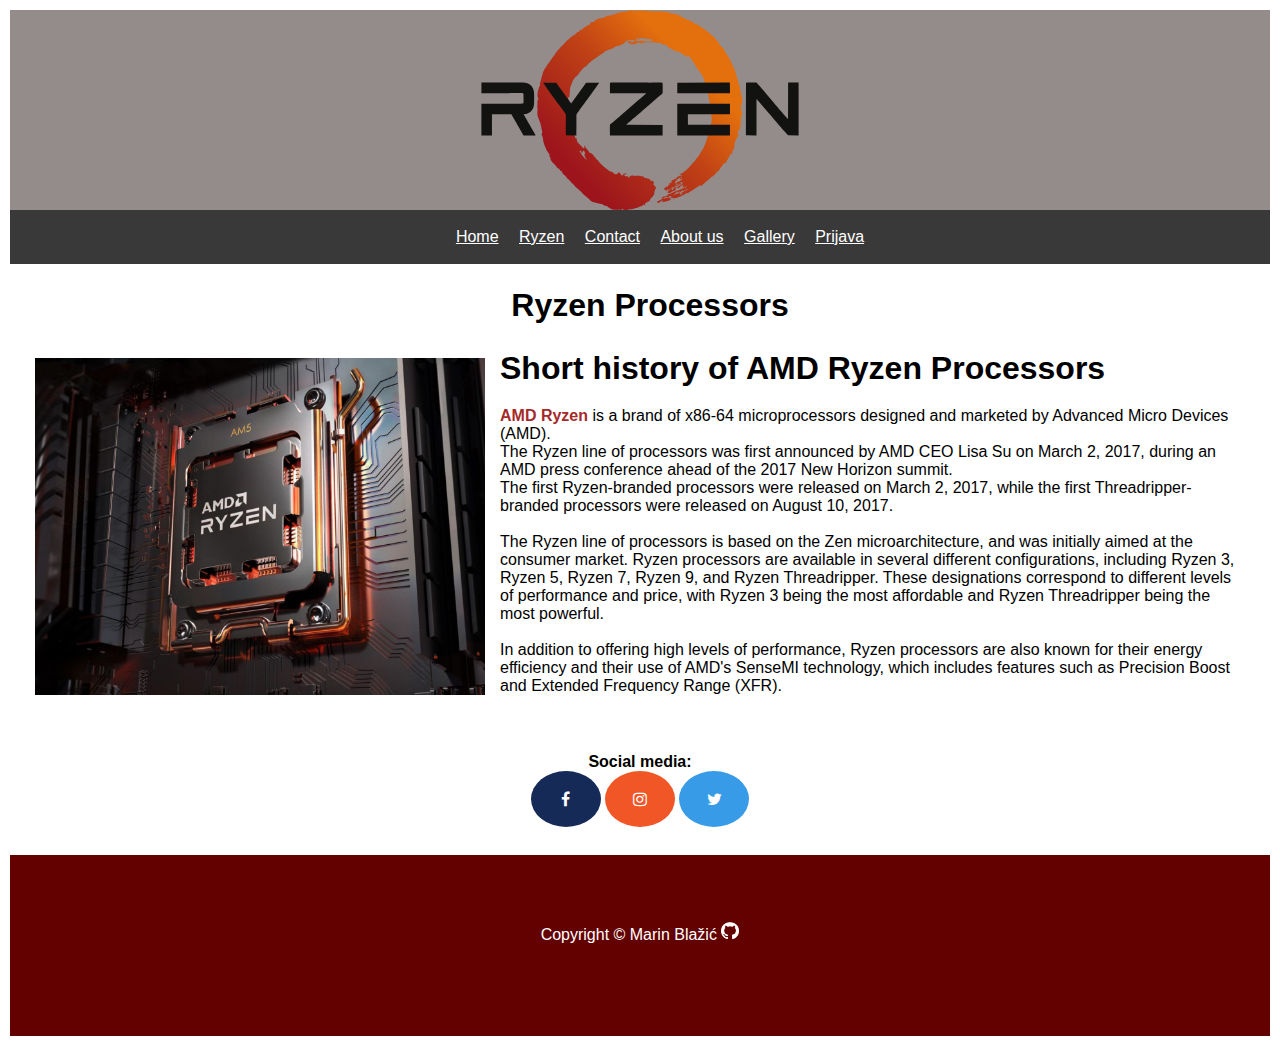
<file: index.html>
<!DOCTYPE html>
<html>
	<head>
		<meta charset="UTF-8">
		<meta name="author" content="Marin Blažić">
		<meta name="Description" content="AMD Ryzen Processors">
		<meta name="viewport" content="width=device-width, initial-scale=1.0">
		<link rel="shortcut icon" type="image/x-icon" href="favicon.ico">
		<link rel="stylesheet" href="style.css">
		<link rel="stylesheet" href="https://cdnjs.cloudflare.com/ajax/libs/font-awesome/4.7.0/css/font-awesome.min.css">
		<title>Homepage</title>
	</head>
	
	
	<body>
		<header>
			<img src="slike/ryzen.svg" alt="banner" class="banner">
			<nav>
				<ul>
					<li><a href="index.html">Home</a></li>
					<li><a href="ryzen.html">Ryzen</a></li>
					<li><a href="contact.html">Contact</a></li>
					<li><a href="about.html">About us</a></li>
					<li><a href="gallery.html">Gallery</a></li>
					<li><a href="Prijava.html">Prijava</a></li>
				</ul>
			</nav>
		</header>
		<div class="news"><h1><b>Ryzen Processors</b></h1></div>
		<div id="container">
				<img src="slike/procesor.jpg" alt="figure" style="width: 450px">
				<h1>Short history of AMD Ryzen Processors</h1>
				<p>
                    <br>
                    <b style="color: brown;">AMD Ryzen</b> is a brand of x86-64 microprocessors designed and marketed by Advanced Micro Devices (AMD).<br> The Ryzen line of processors was first announced by AMD CEO Lisa Su on March 2, 2017, during an AMD press conference ahead of the 2017 New Horizon summit. 
                    <br>The first Ryzen-branded processors were released on March 2, 2017, while the first Threadripper-branded processors were released on August 10, 2017.<br>

                    <br>The Ryzen line of processors is based on the Zen microarchitecture, and was initially aimed at the consumer market. Ryzen processors are available in several different configurations, including Ryzen 3, Ryzen 5, Ryzen 7, Ryzen 9, and Ryzen Threadripper. These designations correspond to different levels of performance and price, with Ryzen 3 being the most affordable and Ryzen Threadripper being the most powerful.<br>
                    
                    <br>In addition to offering high levels of performance, Ryzen processors are also known for their energy efficiency and their use of AMD's SenseMI technology, which includes features such as Precision Boost and Extended Frequency Range (XFR).<br></p>
		</div>			
		<br>
		<br>
		<div id="container">
			<center>
				<p><b>Social media:</b></p>
				<a href="https://www.facebook.com/AMD/" target="_blank" class="fa fa-facebook"></a> 
				<a href="https://www.instagram.com/amd/" target="_blank" class="fa fa-instagram"></a> 
				<a href="https://twitter.com/AMD" target="_blank" class="fa fa-twitter"></a> 
				<br><br>
			</center>
		</div>

		<footer><p>Copyright &copy; Marin Blažić <a href="https://github.com/Bembek5" target="_blank"><img src="github.png" width="18px" title="Github" alt="Github"></a></p></footer>
	</body>
</html>
</file>
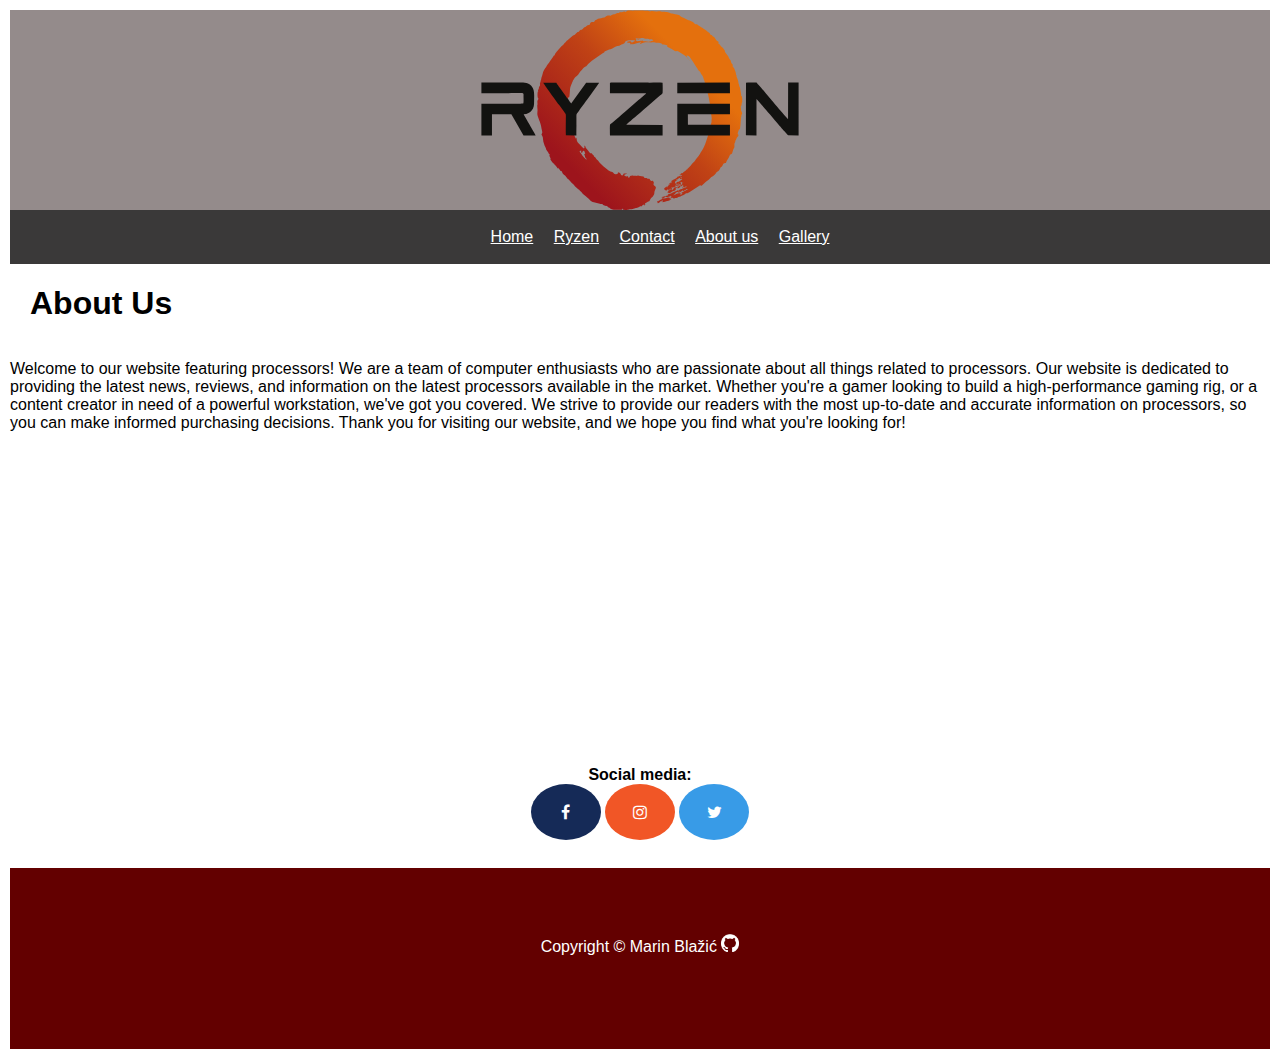
<file: about.html>
<!DOCTYPE html>
<html>
	<head>
		<meta charset="UTF-8">
		<meta name="author" content="Marin Blažić">
		<meta name="Description" content="AMD Ryzen Processors">
		<meta name="viewport" content="width=device-width, initial-scale=1.0">
		<link rel="shortcut icon" type="image/x-icon" href="favicon.ico">
		<link rel="stylesheet" href="style.css">
		<link rel="stylesheet" href="https://cdnjs.cloudflare.com/ajax/libs/font-awesome/4.7.0/css/font-awesome.min.css">
		<title>About Us</title>
	</head>
	
	<body>
		<header>
			<img src="slike/ryzen.svg" alt="banner" class="banner">
			<nav>
				<ul>
					<li><a href="index.html">Home</a></li>
					<li><a href="ryzen.html">Ryzen</a></li>
					<li><a href="contact.html">Contact</a></li>
					<li><a href="about.html">About us</a></li>
					<li><a href="gallery.html">Gallery</a></li>
				</ul>
			</nav>
		</header>
		<div>
			<h1>About Us</h1>
		</div>
		<div class="section">
			<p>Welcome to our website featuring processors! We are a team of computer enthusiasts who are passionate about all things related to processors. Our website is dedicated to providing the latest news, reviews, and information on the latest processors available in the market. Whether you're a gamer looking to build a high-performance gaming rig, or a content creator in need of a powerful workstation, we've got you covered. We strive to provide our readers with the most up-to-date and accurate information on processors, so you can make informed purchasing decisions. Thank you for visiting our website, and we hope you find what you're looking for!
			</p>
		</div>
		<div class="section" id="container3">
			<p><iframe width="350" height="250" src="https://www.youtube.com/embed/tGQ-7as0AlA" title="YouTube video player" frameborder="0" allow="accelerometer; autoplay; clipboard-write; encrypted-media; gyroscope; picture-in-picture; web-share" allowfullscreen></iframe>
		</div>
		<div id="container">
			<center>
				<p><b>Social media:</b></p>
				<a href="https://www.facebook.com/AMD/" target="_blank" class="fa fa-facebook"></a> 
				<a href="https://www.instagram.com/amd/" target="_blank" class="fa fa-instagram"></a> 
				<a href="https://twitter.com/AMD" target="_blank" class="fa fa-twitter"></a> 
				<br><br>
			</center>
		</div>
		<footer><p>Copyright &copy; Marin Blažić <a href="https://github.com/Bembek5" target="_blank"><img src="github.png" width="18px" title="Github" alt="Github"></a></p></footer>
	</body>
</html>
</file>
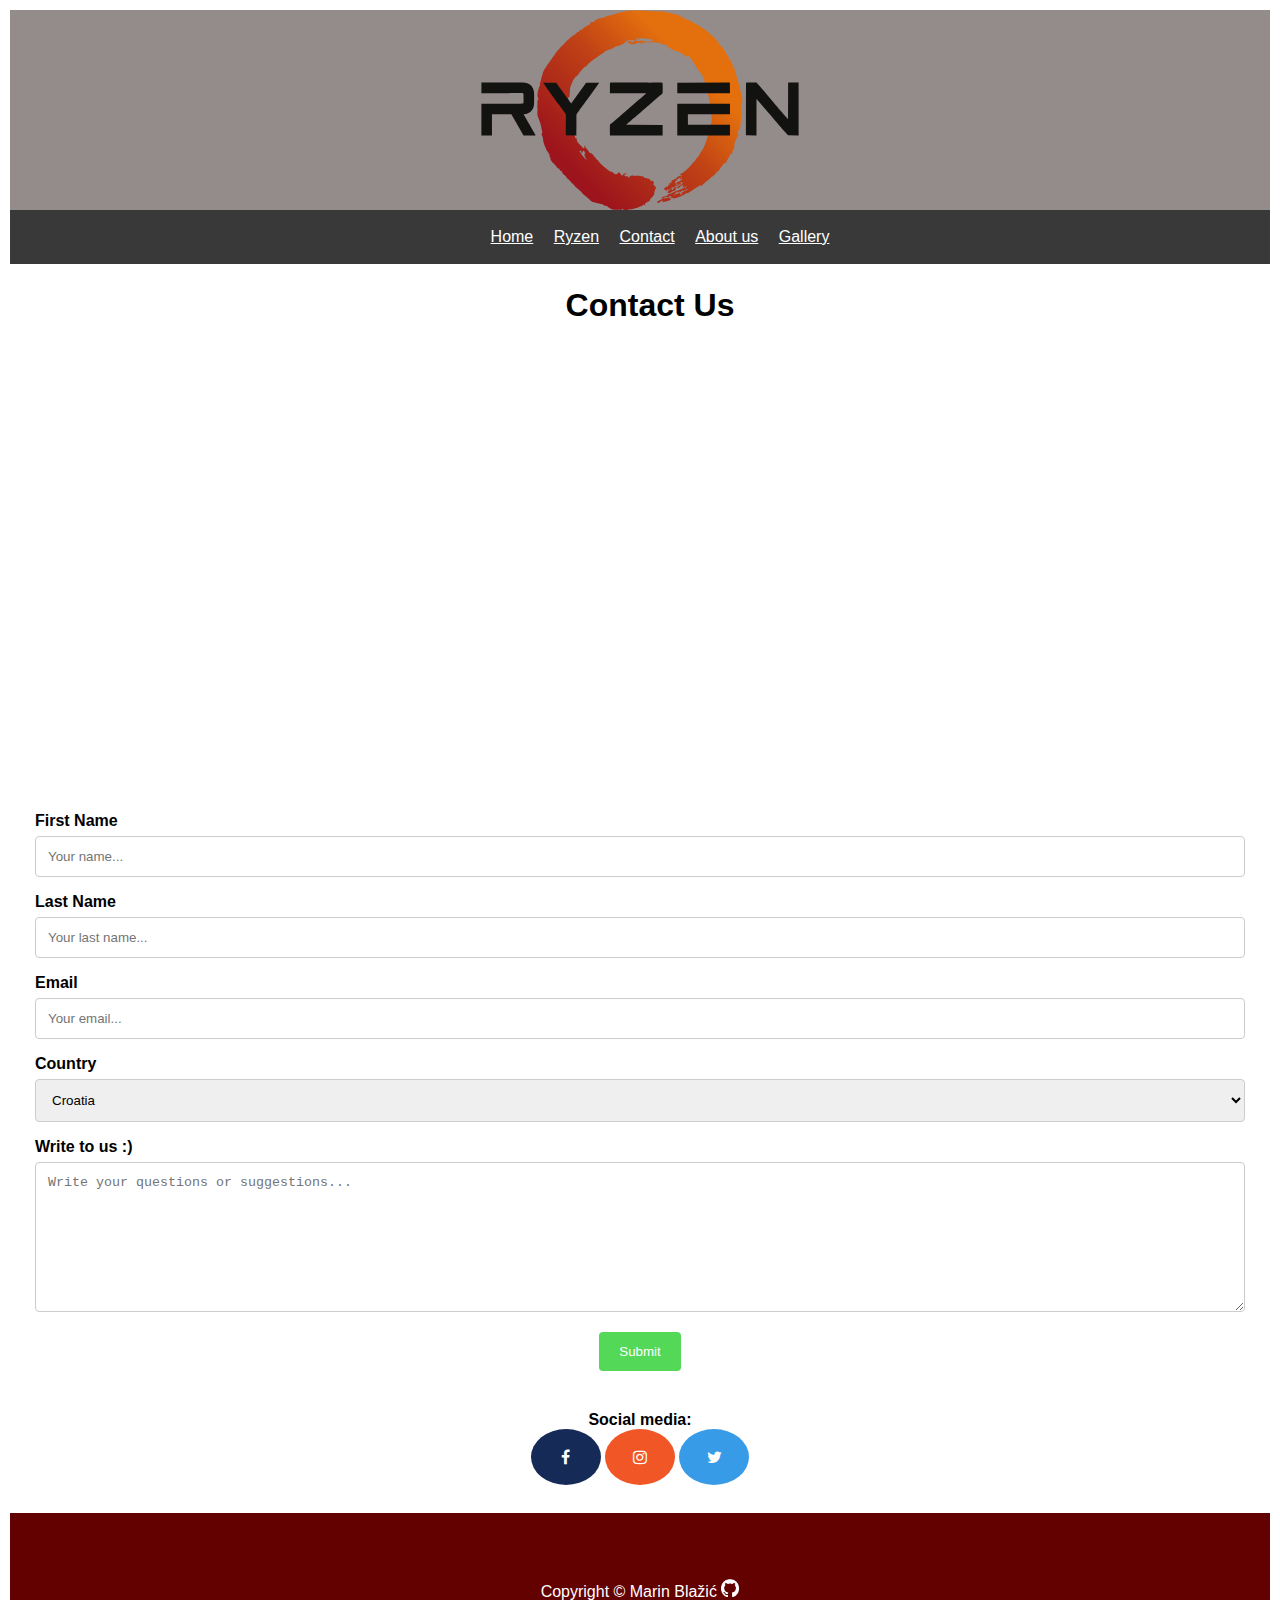
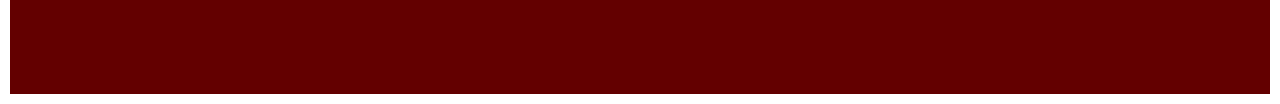
<file: contact.html>
<!DOCTYPE html>
<html>
	<head>
		<meta charset="UTF-8">
		<meta name="author" content="Marin Blažić">
		<meta name="Description" content="AMD Ryzen Processors">
		<meta name="viewport" content="width=device-width, initial-scale=1.0">
		<link rel="shortcut icon" type="image/x-icon" href="favicon.ico">
		<link rel="stylesheet" href="style.css">
		<link rel="stylesheet" href="https://cdnjs.cloudflare.com/ajax/libs/font-awesome/4.7.0/css/font-awesome.min.css">
		<title>Contact Us</title>
	</head>
	
	
	<body>
		<header>
			<img src="slike/ryzen.svg" alt="banner" class="banner">
			<nav>
				<ul>
					<li><a href="index.html">Home</a></li>
					<li><a href="ryzen.html">Ryzen</a></li>
					<li><a href="contact.html">Contact</a></li>
					<li><a href="about.html">About us</a></li>
					<li><a href="gallery.html">Gallery</a></li>
				</ul>
			</nav>
		</header>
	
	
		<div class="news"><h1>Contact Us</h1></div>
		<div id="container">
			<center>
				<iframe src="https://www.google.com/maps/embed?pb=!1m18!1m12!1m3!1d173.8362922013835!2d15.91953913549001!3d45.80363401679691!2m3!1f0!2f0!3f0!3m2!1i1024!2i768!4f13.1!3m3!1m2!1s0x4765d13609e108a7%3A0xe88581eb3a4ae757!2sINSTAR%20INFORMATICS!5e0!3m2!1sen!2shr!4v1673015230386!5m2!1sen!2shr" width="400" height="450" style="border:0;" allowfullscreen="" loading="lazy" referrerpolicy="no-referrer-when-downgrade"></iframe>
			</center>
			<form action="/action_page.php">
			<label for="fname"><b>First Name</b></label>
			<input type="text" id="fname" name="firstname" placeholder="Your name...">
			<label for="lname"><b>Last Name</b></label>
			<input type="text" id="lname" name="lastname" placeholder="Your last name...">
			<label for="email"><b>Email</b></label>
			<input type="email" id="email" name="email" placeholder="Your email...">
			<label for="country"><b>Country</b></label>

			<select id="country" name="country">
				<option value="Croatia">Croatia</option>
				<option value="Italy">Italy</option>
				<option value="Montenegro">Montenegro</option>
				<option value="Slovenia">Slovenia</option>
				<option value="Bosnia and Hercegovina">Bosnia and Hercegovina</option>
				<option value="Other">Other</option>
			
			</select>
				<label for="subject"><b>Write to us :)</b></label>
				<textarea id="subject" name="subject" placeholder="Write your questions or suggestions..." style="height:150px"></textarea>
				<center>
					<input type="submit" value="Submit">
				</center>
			</form>
		</div>
		<br>
		<div id="container">
			<center>
				<p><b>Social media:</b></p>
				<a href="https://www.facebook.com/AMD/" target="_blank" class="fa fa-facebook"></a> 
				<a href="https://www.instagram.com/amd/" target="_blank" class="fa fa-instagram"></a> 
				<a href="https://twitter.com/AMD" target="_blank" class="fa fa-twitter"></a> 
				<br><br>
			</center>
		</div>

		<footer><p>Copyright &copy; Marin Blažić <a href="https://github.com/Bembek5" target="_blank"><img src="github.png" width="18px" title="Github" alt="Github"></a></p></footer>
	</body>
</html>
</file>
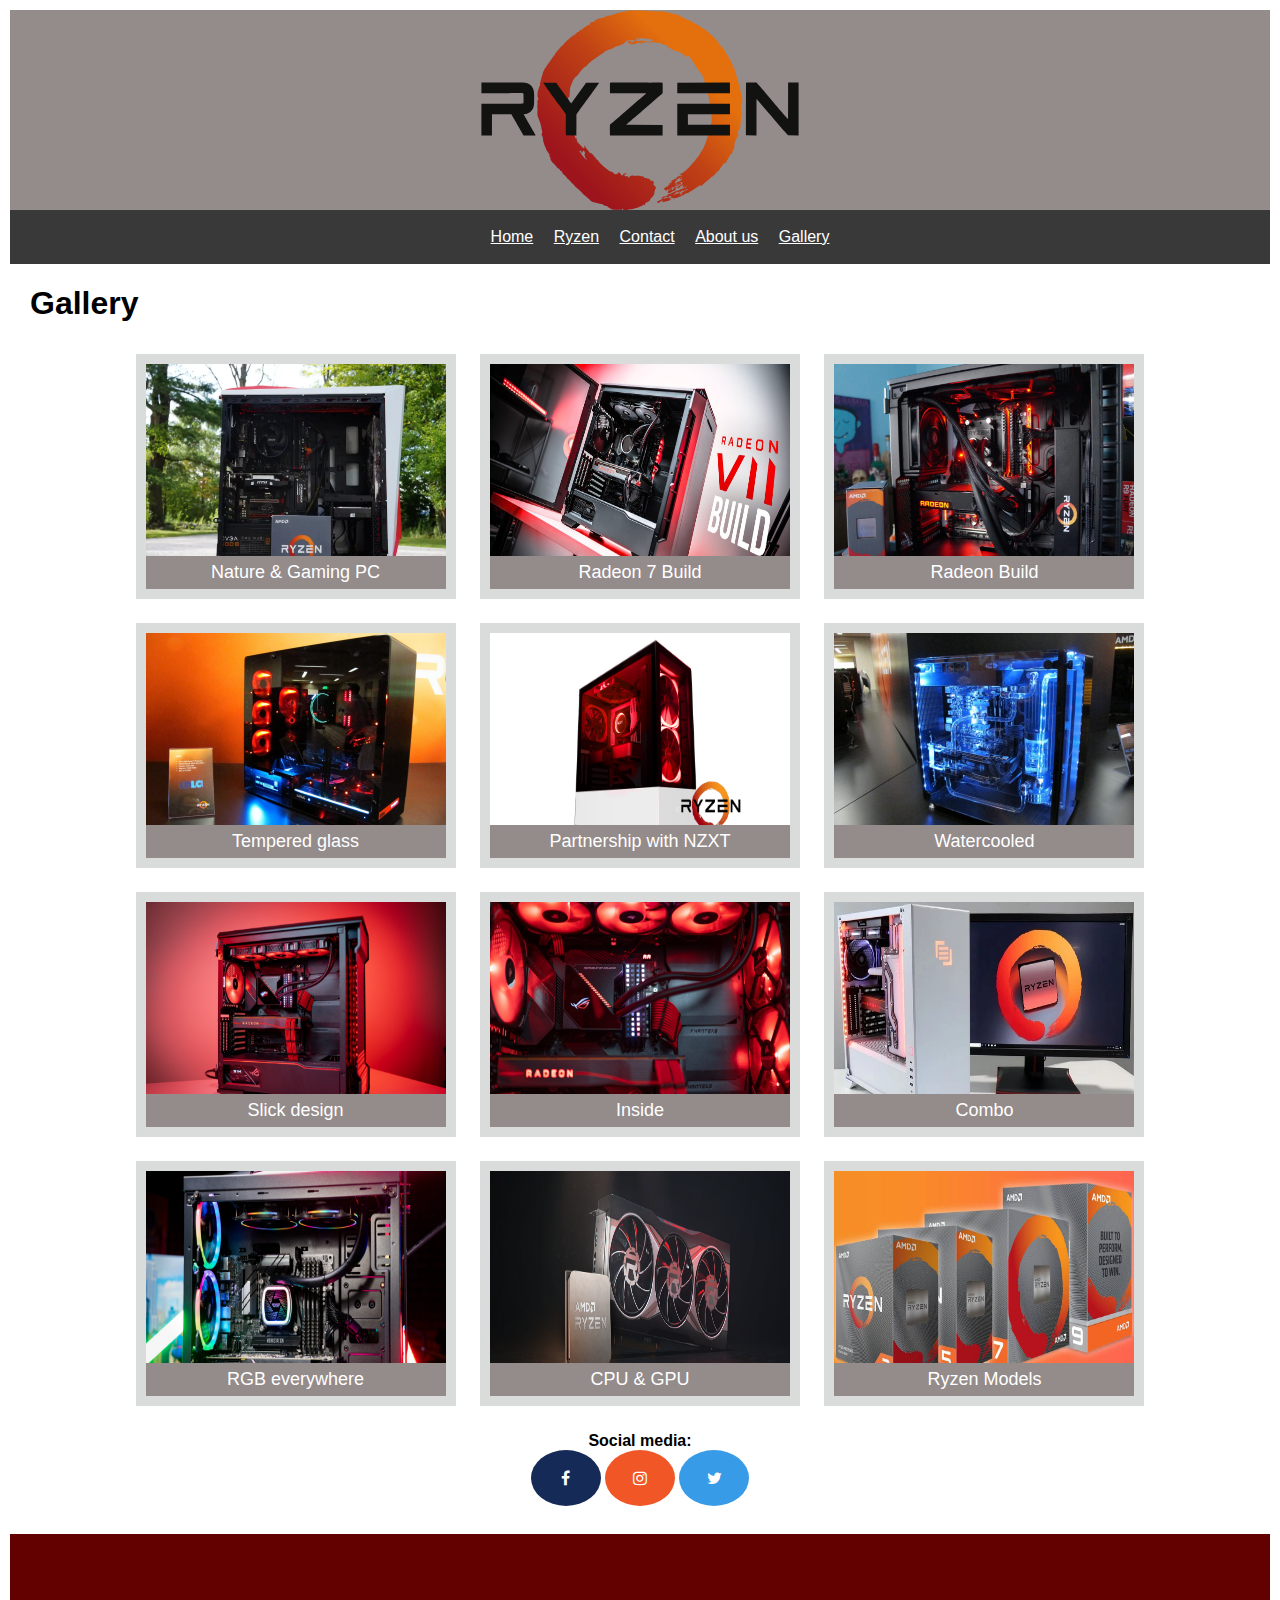
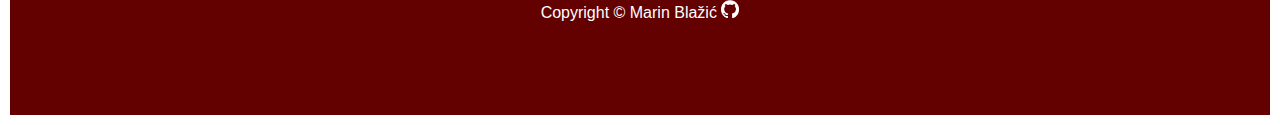
<file: gallery.html>
<!doctype html>
<html>
	<head>
		<meta charset="UTF-8">
		<meta name="author" content="Marin Blažić">
		<meta name="Description" content="AMD Ryzen Processors">
		<meta name="viewport" content="width=device-width, initial-scale=1.0">
		<link rel="shortcut icon" type="image/x-icon" href="favicon.ico">
		<link rel="stylesheet" href="style.css">
		<link rel="stylesheet" href="https://cdnjs.cloudflare.com/ajax/libs/font-awesome/4.7.0/css/font-awesome.min.css">
		<title>Image Gallery</title>
	</head>
	
	
	<body>
		<header>
			<img src="slike/ryzen.svg" alt="banner" class="banner">
			<nav>
				<ul>
					<li><a href="index.html">Home</a></li>
					<li><a href="ryzen.html">Ryzen</a></li>
					<li><a href="contact.html">Contact</a></li>
					<li><a href="about.html">About us</a></li>
					<li><a href="gallery.html">Gallery</a></li>
				</ul>
			</nav>
		
		</header>
		<h1>Gallery</h1>
		<div class="galerija">
			<a href="gallery/1.jpg"><figure class="sole"><img alt="slika" src="gallery/1.jpg" style="width: 300px; height: 225px;">
			<figcaption>Nature &amp; Gaming PC<br>
			</figcaption>
			</figure></a>

			<a href="gallery/2.jpg"><figure class="sole"><img alt="slika" src="gallery/2.jpg" style="width: 300px; height: 225px;">
			<figcaption>Radeon 7 Build<br>
			</figcaption>
			</figure></a>

			<a href="gallery/3.jpg"><figure class="sole"><img alt="slika" src="gallery/3.jpg" style="width: 300px; height: 225px;">
			<figcaption>Radeon Build<br>
			</figcaption>
			</figure></a>

			<a href="gallery/4.jpg"><figure class="sole"><img alt="slika" src="gallery/4.jpg" style="width: 300px; height: 225px;">
			<figcaption>Tempered glass<br>
			</figcaption>
			</figure></a>

			<a href="gallery/5.png"><figure class="sole"><img alt="slika" src="gallery/5.png" style="width: 300px; height: 225px;">
			<figcaption>Partnership with NZXT<br>
			</figcaption>
			</figure></a>

			<a href="gallery/6.jpg"><figure class="sole"><img alt="slika" src="gallery/6.jpg" style="width: 300px; height: 225px;">
			<figcaption>Watercooled<br>
			</figcaption>
			</figure></a>

			<a href="gallery/7.jpg"><figure class="sole"><img alt="slika" src="gallery/7.jpg" style="width: 300px; height: 225px;">
			<figcaption>Slick design<br>
			</figcaption>
			</figure></a>

			<a href="gallery/8.jpg"><figure class="sole"><img alt="slika" src="gallery/8.jpg" style="width: 300px; height: 225px;">
			<figcaption>Inside<br>
			</figcaption>
			</figure></a>

			<a href="gallery/9.jpg"><figure class="sole"><img alt="slika" src="gallery/9.jpg" style="width: 300px; height: 225px;">
			<figcaption>Combo<br>
			</figcaption>
			</figure></a>

			<a href="gallery/10.jpg"><figure class="sole"><img alt="slika" src="gallery/10.jpg" style="width: 300px; height: 225px;">
			<figcaption>RGB everywhere<br>
			</figcaption>
			</figure></a>

			<a href="gallery/11.jpg"><figure class="sole"><img alt="slika" src="gallery/11.jpg" style="width: 300px; height: 225px;">
			<figcaption>CPU &amp; GPU<br>
			</figcaption>
			</figure></a>

			<a href="gallery/12.jpg"><figure class="sole"><img alt="slika" src="gallery/12.jpg" style="width: 300px; height: 225px;">
			<figcaption>Ryzen Models<br>
			</figcaption>
			</figure></a>	
		</div>	
		<div id="container">
			<center>
				<p><b>Social media:</b></p>
				<a href="https://www.facebook.com/AMD/" target="_blank" class="fa fa-facebook"></a> 
				<a href="https://www.instagram.com/amd/" target="_blank" class="fa fa-instagram"></a> 
				<a href="https://twitter.com/AMD" target="_blank" class="fa fa-twitter"></a> 
				<br><br>
			</center>
		</div>

		<footer><p>Copyright &copy; Marin Blažić <a href="https://github.com/Bembek5" target="_blank"><img src="github.png" width="18px" title="Github" alt="Github"></a></p></footer>
	</body>
</html>
</file>
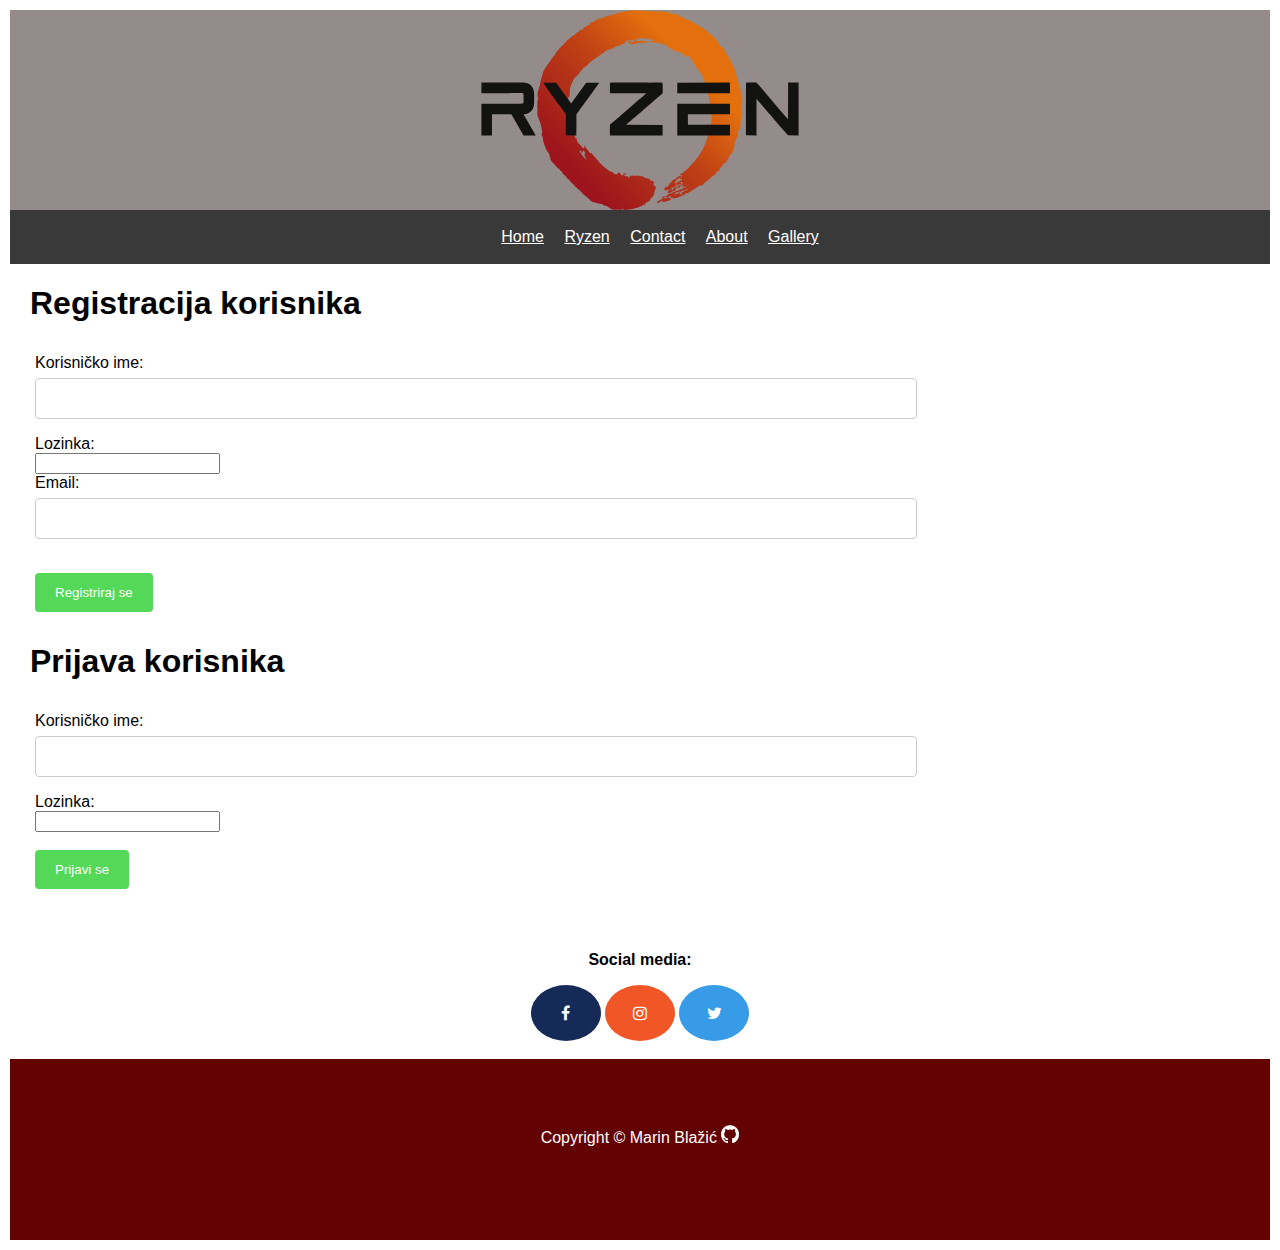
<file: Prijava.html>
<!DOCTYPE html>
<html>
<head>
  <link rel="stylesheet" href="style.css">
  <meta name="author" content="Marin Blažić">
  <meta name="Description" content="AMD Ryzen Processors">
  <meta name="viewport" content="width=device-width, initial-scale=1.0">
  <meta charset="UTF-8">
  <link rel="stylesheet" href="https://cdnjs.cloudflare.com/ajax/libs/font-awesome/4.7.0/css/font-awesome.min.css">
  <link rel="shortcut icon" type="image/x-icon" href="favicon.ico">
  <title>Registracija i prijava korisnika</title>
</head>
<body>
    <header>
        <img src="slike/ryzen.svg" alt="banner" class="banner">
        <nav>
            <ul>
                <li><a href="index.html">Home</a></li>
                <li><a href="ryzen.html">Ryzen</a></li>
                <li><a href="contact.html">Contact</a></li>
                <li><a href="about.html">About</a></li>
                <li><a href="gallery.html">Gallery</a></li>
            </ul>
        </nav>
    </header>
    <div class="container3">
        <h1>Registracija korisnika</h1>
        <form id="register-form" action="/register" method="post">
        <label for="username">Korisničko ime:</label><br>
        <input type="text" id="username" name="username"><br>
        <label for="password">Lozinka:</label><br>
        <input type="password" id="password" name="password"><br>
        <label for="email">Email:</label><br>
        <input type="email" id="email" name="email"><br><br>
        <input type="submit" value="Registriraj se" onclick="register()">
    </form> 
    </div>

    <div class="container3">
        <h1>Prijava korisnika</h1>
        <form id="login-form" action="/login" method="post">
        <label for="username">Korisničko ime:</label><br>
        <input type="text" id="username" name="username"><br>
        <label for="password">Lozinka:</label><br>
        <input type="password" id="password" name="password"><br><br>
        <input type="submit" value="Prijavi se" onclick="login()">
    </form> 
    </div>

  <script>
    // Funkcija za spremanje podataka u XML datoteku
    function saveToXML(username, password, email) {
      // Stvaramo novi XML dokument
      var xmlDoc = document.implementation.createDocument(null, "korisnici", null);

      // Stvaramo novi element za svakog korisnika
      var korisnik = xmlDoc.createElement("korisnik");
      korisnik.setAttribute("username", username);
      korisnik.setAttribute("password", password);
      korisnik.setAttribute("email", email);

      // Dodajemo korisnika u XML dokument
      xmlDoc.documentElement.appendChild(korisnik);

      // Kreiramo XML string
      var xmlString = new XMLSerializer().serializeToString(xmlDoc);

      // Pošaljemo XML string na server
      var xhr = new XMLHttpRequest();
      xhr.open("POST", "/save", true);
      xhr.setRequestHeader("Content-Type", "application/xml");
      xhr.send(xmlString);
    }


// Funkcija koja se poziva kada se forma za registraciju submita
function register() {
  // Dohvaćamo podatke iz forme
  var username = document.getElementById("username").value;
  var password = document.getElementById("password").value;
  var email = document.getElementById("email").value;

  // Pozivamo funkciju za spremanje podataka u XML datoteku
  saveToXML(username, password, email);
}
	</script>
	  <div>
		<center>
			<br><br><p><b>Social media:</b></p>
			<a href="https://www.facebook.com/AMD/" target="_blank" class="fa fa-facebook"></a> 
			<a href="https://www.instagram.com/amd/" target="_blank" class="fa fa-instagram"></a> 
			<a href="https://twitter.com/AMD" target="_blank" class="fa fa-twitter"></a> 
			<br><br>
		</center>
	</div>

		<footer><p>Copyright &copy; Marin Blažić <a href="https://github.com/Bembek5" target="_blank"><img src="github.png" width="18px" title="Github" alt="Github"></a></p>
		</footer>
	</body>
</html>
</file>
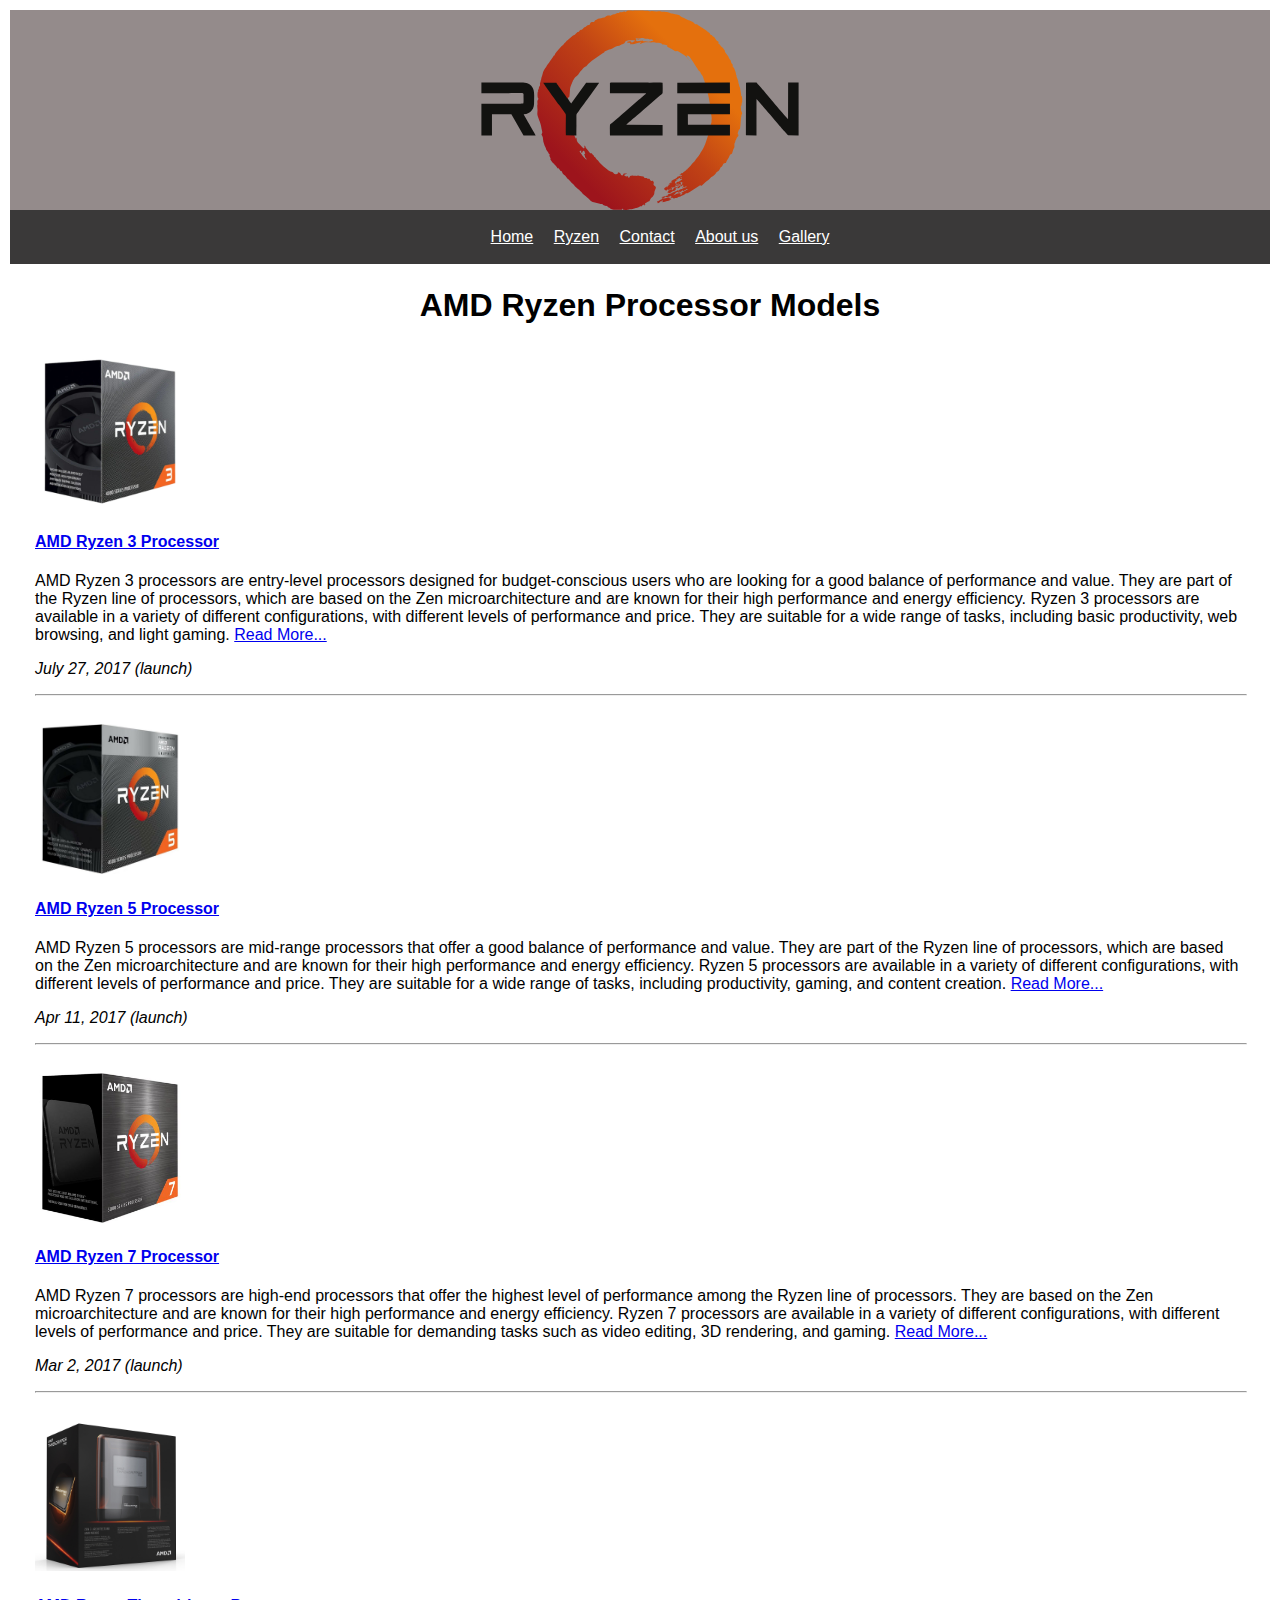
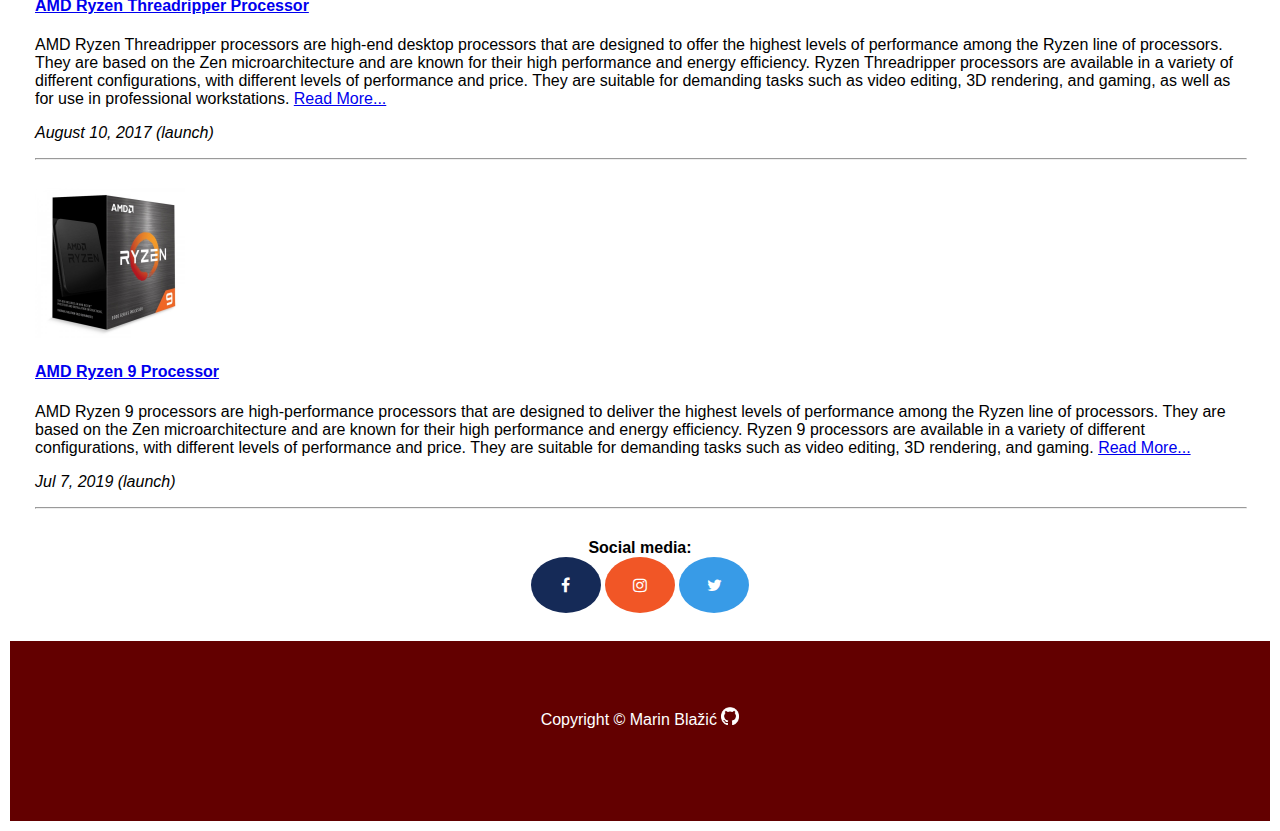
<file: ryzen.html>
<!DOCTYPE html>
<html>
	<head>
		<meta charset="UTF-8">
		<meta name="author" content="Marin Blažić">
		<meta name="Description" content="AMD Ryzen Processors">
		<meta name="viewport" content="width=device-width, initial-scale=1.0">
		<link rel="shortcut icon" type="image/x-icon" href="favicon.ico">
		<link rel="stylesheet" href="style.css">
		<link rel="stylesheet" href="https://cdnjs.cloudflare.com/ajax/libs/font-awesome/4.7.0/css/font-awesome.min.css">
		<title>AMD Ryzen Processor Models</title>
	</head>
	
	
	<body>
		<header>
			<img src="slike/ryzen.svg" alt="banner" class="banner">
			<nav>
				<ul>
					<li><a href="index.html">Home</a></li>
					<li><a href="ryzen.html">Ryzen</a></li>
					<li><a href="contact.html">Contact</a></li>
					<li><a href="about.html">About us</a></li>
					<li><a href="gallery.html">Gallery</a></li>
				</ul>
			</nav>
		</header>
		<div class="news"><h1>AMD Ryzen Processor Models</h1></div>
		<div id="articl1">
				<a href="Ryzen3.html">
					<img src="slike/Ryzen3.jpg" alt="figure" style="width: 150px"></a>
				<a href="Ryzen3.html"><h4>AMD Ryzen 3 Processor</h4></a>
				<p>AMD Ryzen 3 processors are entry-level processors designed for budget-conscious users who are looking for a good balance of performance and value. They are part of the Ryzen line of processors, which are based on the Zen microarchitecture and are known for their high performance and energy efficiency. Ryzen 3 processors are available in a variety of different configurations, with different levels of performance and price. They are suitable for a wide range of tasks, including basic productivity, web browsing, and light gaming. <a href="Ryzen3.html">  Read More...</a></p>
			<p><i>July 27, 2017 (launch)</i></p>
			
				<hr style="width: 100%">
		</div>
		<div id="articl2">
			<a href="Ryzen5.html">
				<img src="slike/Ryzen5.jpg" alt="figure" style="width: 150px"></a>
				<a href="Ryzen5.html"><h4>AMD Ryzen 5 Processor</h4></a>
				<p>AMD Ryzen 5 processors are mid-range processors that offer a good balance of performance and value. They are part of the Ryzen line of processors, which are based on the Zen microarchitecture and are known for their high performance and energy efficiency. Ryzen 5 processors are available in a variety of different configurations, with different levels of performance and price. They are suitable for a wide range of tasks, including productivity, gaming, and content creation. <a href="Ryzen5.html">   Read More...</a></p>
				<p><i>Apr 11, 2017 (launch)</i></p>
				
				<hr style="width: 100%">
		</div>
		
		<div id="articl3">
				<a href="Ryzen7.html">
					<img src="slike/Ryzen7.jpg" alt="figure" style="width: 150px"> </a>
				<a href="Ryzen7.html"><h4>AMD Ryzen 7 Processor</h4></a>
				<p>AMD Ryzen 7 processors are high-end processors that offer the highest level of performance among the Ryzen line of processors. They are based on the Zen microarchitecture and are known for their high performance and energy efficiency. Ryzen 7 processors are available in a variety of different configurations, with different levels of performance and price. They are suitable for demanding tasks such as video editing, 3D rendering, and gaming. <a href="Ryzen7.html">   Read More...</a></p>
				<p><i>Mar 2, 2017 (launch)</i></p>
				
				<hr style="width: 100%">
		</div>

		<div id="articl4">
			<a href="RyzenTR.html">
				<img src="slike/RyzenTR.jpg" alt="figure" style="width: 150px"> </a>
			<a href="RyzenTR.html"><h4>AMD Ryzen Threadripper Processor</h4></a>
			<p>AMD Ryzen Threadripper processors are high-end desktop processors that are designed to offer the highest levels of performance among the Ryzen line of processors. They are based on the Zen microarchitecture and are known for their high performance and energy efficiency. Ryzen Threadripper processors are available in a variety of different configurations, with different levels of performance and price. They are suitable for demanding tasks such as video editing, 3D rendering, and gaming, as well as for use in professional workstations. <a href="RyzenTR.html">   Read More...</a></p>
			<p><i>August 10, 2017 (launch)</i></p>
			
			<hr style="width: 100%">
		</div>

		<div id="articl5">
				<a href="Ryzen9.html">
					<img src="slike/Ryzen9.jpg" alt="figure" style="width: 150px"> </a>
				<a href="Ryzen9.html"><h4>AMD Ryzen 9 Processor</h4></a>
				<p>AMD Ryzen 9 processors are high-performance processors that are designed to deliver the highest levels of performance among the Ryzen line of processors. They are based on the Zen microarchitecture and are known for their high performance and energy efficiency. Ryzen 9 processors are available in a variety of different configurations, with different levels of performance and price. They are suitable for demanding tasks such as video editing, 3D rendering, and gaming. <a href="Ryzen9.html">   Read More...</a></p>
				<p><i>Jul 7, 2019 (launch)</i></p>
				
				<hr style="width: 100%">
		</div>
		<div id="container">
			<center>
				<p><b>Social media:</b></p>
				<a href="https://www.facebook.com/AMD/" target="_blank" class="fa fa-facebook"></a> 
				<a href="https://www.instagram.com/amd/" target="_blank" class="fa fa-instagram"></a> 
				<a href="https://twitter.com/AMD" target="_blank" class="fa fa-twitter"></a> 
				<br><br>
			</center>
		</div>

		<footer><p>Copyright &copy; Marin Blažić <a href="https://github.com/Bembek5" target="_blank"><img src="github.png" width="18px" title="Github" alt="Github"></a></p></footer>
	</body>
</html>
</file>
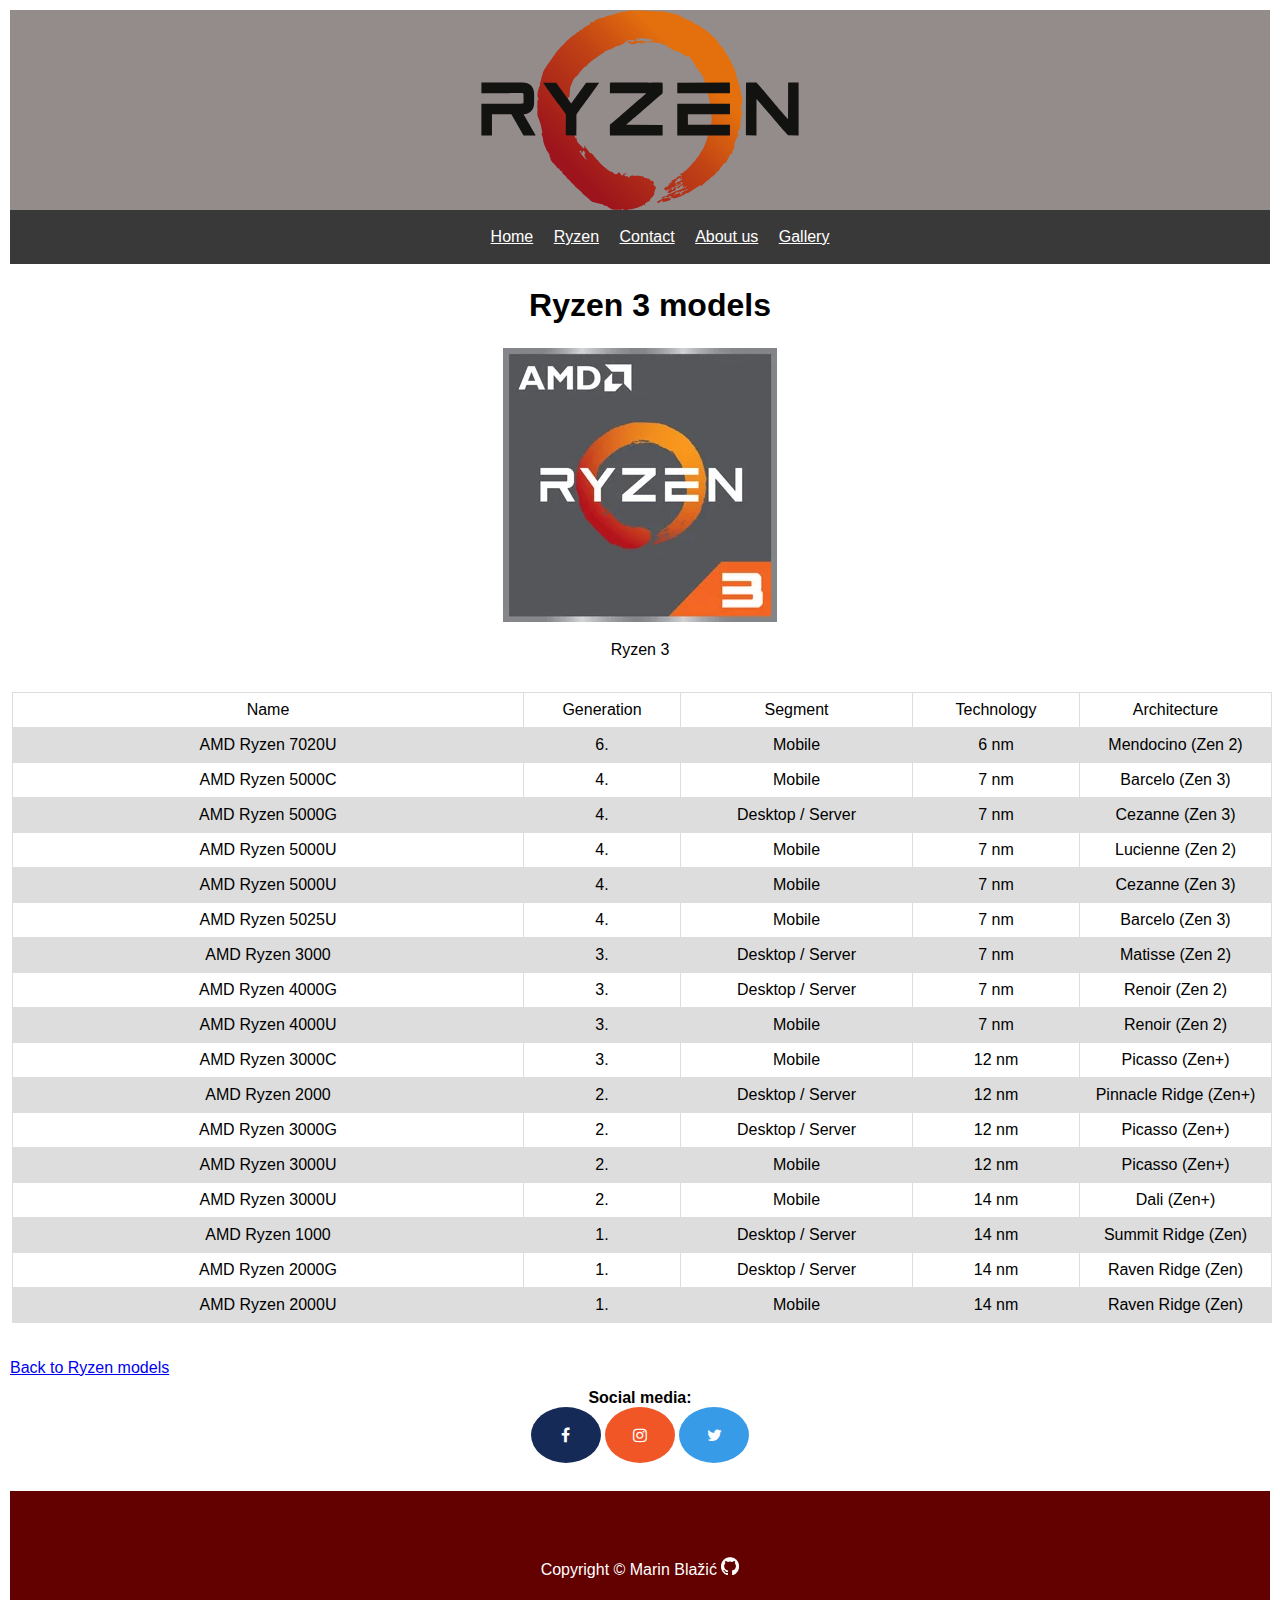
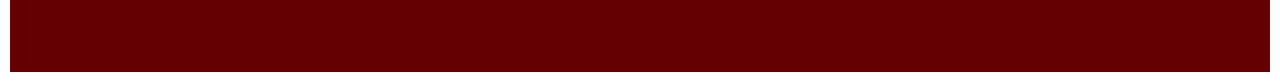
<file: Ryzen3.html>
<!DOCTYPE html>
<html>
	<head>
		<meta charset="UTF-8">
		<meta name="author" content="Marin Blažić">
		<meta name="Description" content="AMD Ryzen Processors">
		<meta name="viewport" content="width=device-width, initial-scale=1.0">
		<link rel="shortcut icon" type="image/x-icon" href="favicon.ico">
		<link rel="stylesheet" href="style.css">
		<link rel="stylesheet" href="https://cdnjs.cloudflare.com/ajax/libs/font-awesome/4.7.0/css/font-awesome.min.css">
		<title>AMD Ryzen 3</title>
	</head>
	
	
	<body>
		<header>
			<img src="slike/ryzen.svg" alt="banner" class="banner">
			<nav>
				<ul>
					<li><a href="index.html">Home</a></li>
					<li><a href="ryzen.html">Ryzen</a></li>
					<li><a href="contact.html">Contact</a></li>
					<li><a href="about.html">About us</a></li>
					<li><a href="gallery.html">Gallery</a></li>
				</ul>
			</nav>
			</header>

			<div class="news"><h1>Ryzen 3 models</h1></div>
			<div class="galerija">
				<a target="_blank" href="slike/amd_ryzen_3_2.webp"></a>
				<img src="slike/amd_ryzen_3_2.webp" alt="Ryzen">
			
			<div class="desc">Ryzen 3</div></div>
			<br>
			
			<div>
			<table class="data data2 vergleich">
				<tbody><tr>
				<td>Name</td>
				<td style="width: 140px;">Generation</td>
				<td class="st_ext_data" style="width: 215px;">Segment</td>
				<td style="width: 150px;">Technology</td>
				<td class="st_ext_data" style="width: 175px;">Architecture</td>
				</tr><tr style="vertical-align: middle; ">
				<td>AMD Ryzen 7020U</td>
				<td>6.</td>
				<td class="st_ext_data">Mobile</td>
				<td>6 nm</td>
				<td class="st_ext_data">Mendocino (Zen 2)</td>
				</tr><tr style="vertical-align: middle; ">
				<td>AMD Ryzen 5000C</td>
				<td>4.</td>
				<td class="st_ext_data">Mobile</td>
				<td>7 nm</td>
				<td class="st_ext_data">Barcelo (Zen 3)</td>
				</tr><tr style="vertical-align: middle; ">
				<td>AMD Ryzen 5000G</td>
				<td>4.</td>
				<td class="st_ext_data">Desktop / Server</td>
				<td>7 nm</td>
				<td class="st_ext_data">Cezanne (Zen 3)</td>
				</tr><tr style="vertical-align: middle; ">
				<td>AMD Ryzen 5000U</td>
				<td>4.</td>
				<td class="st_ext_data">Mobile</td>
				<td>7 nm</td>
				<td class="st_ext_data">Lucienne (Zen 2)</td>
				</tr><tr style="vertical-align: middle; ">
				<td>AMD Ryzen 5000U</td>
				<td>4.</td>
				<td class="st_ext_data">Mobile</td>
				<td>7 nm</td>
				<td class="st_ext_data">Cezanne (Zen 3)</td>
				</tr><tr style="vertical-align: middle; ">
				<td>AMD Ryzen 5025U</td>
				<td>4.</td>
				<td class="st_ext_data">Mobile</td>
				<td>7 nm</td>
				<td class="st_ext_data">Barcelo (Zen 3)</td>
				</tr><tr style="vertical-align: middle; ">
				<td>AMD Ryzen 3000</td>
				<td>3.</td>
				<td class="st_ext_data">Desktop / Server</td>
				<td>7 nm</td>
				<td class="st_ext_data">Matisse (Zen 2)</td>
				</tr><tr style="vertical-align: middle; ">
				<td>AMD Ryzen 4000G</td>
				<td>3.</td>
				<td class="st_ext_data">Desktop / Server</td>
				<td>7 nm</td>
				<td class="st_ext_data">Renoir (Zen 2)</td>
				</tr><tr style="vertical-align: middle; ">
				<td>AMD Ryzen 4000U</td>
				<td>3.</td>
				<td class="st_ext_data">Mobile</td>
				<td>7 nm</td>
				<td class="st_ext_data">Renoir (Zen 2)</td>
				</tr><tr style="vertical-align: middle; ">
				<td>AMD Ryzen 3000C</td>
				<td>3.</td>
				<td class="st_ext_data">Mobile</td>
				<td>12 nm</td>
				<td class="st_ext_data">Picasso (Zen+)</td>
				</tr><tr style="vertical-align: middle; ">
				<td>AMD Ryzen 2000</td>
				<td>2.</td>
				<td class="st_ext_data">Desktop / Server</td>
				<td>12 nm</td>
				<td class="st_ext_data">Pinnacle Ridge (Zen+)</td>
				</tr><tr style="vertical-align: middle; ">
				<td>AMD Ryzen 3000G</td>
				<td>2.</td>
				<td class="st_ext_data">Desktop / Server</td>
				<td>12 nm</td>
				<td class="st_ext_data">Picasso (Zen+)</td>
				</tr><tr style="vertical-align: middle; ">
				<td>AMD Ryzen 3000U</td>
				<td>2.</td>
				<td class="st_ext_data">Mobile</td>
				<td>12 nm</td>
				<td class="st_ext_data">Picasso (Zen+)</td>
				</tr><tr style="vertical-align: middle; ">
				<td>AMD Ryzen 3000U</td>
				<td>2.</td>
				<td class="st_ext_data">Mobile</td>
				<td>14 nm</td>
				<td class="st_ext_data">Dali (Zen+)</td>
				</tr><tr style="vertical-align: middle; ">
				<td>AMD Ryzen 1000</td>
				<td>1.</td>
				<td class="st_ext_data">Desktop / Server</td>
				<td>14 nm</td>
				<td class="st_ext_data">Summit Ridge (Zen)</td>
				</tr><tr style="vertical-align: middle; ">
				<td>AMD Ryzen 2000G</td>
				<td>1.</td>
				<td class="st_ext_data">Desktop / Server</td>
				<td>14 nm</td>
				<td class="st_ext_data">Raven Ridge (Zen)</td>
				</tr><tr style="vertical-align: middle; ">
				<td>AMD Ryzen 2000U</td>
				<td>1.</td>
				<td class="st_ext_data">Mobile</td>
				<td>14 nm</td>
				<td class="st_ext_data">Raven Ridge (Zen)</td>
			</tr></tbody></table>
			</div>
			<br><br><a href="ryzen.html">Back to Ryzen models</a>
			

		<div id="container">
			<center>
				<p><b>Social media:</b></p>
				<a href="https://www.facebook.com/AMD/" target="_blank" class="fa fa-facebook"></a> 
				<a href="https://www.instagram.com/amd/" target="_blank" class="fa fa-instagram"></a> 
				<a href="https://twitter.com/AMD" target="_blank" class="fa fa-twitter"></a> 
				<br><br>
			</center>
		</div>

		<footer><p>Copyright &copy; Marin Blažić <a href="https://github.com/Bembek5" target="_blank"><img src="github.png" width="18px" title="Github" alt="Github"></a></p></footer>
	</body>
</html>
</file>
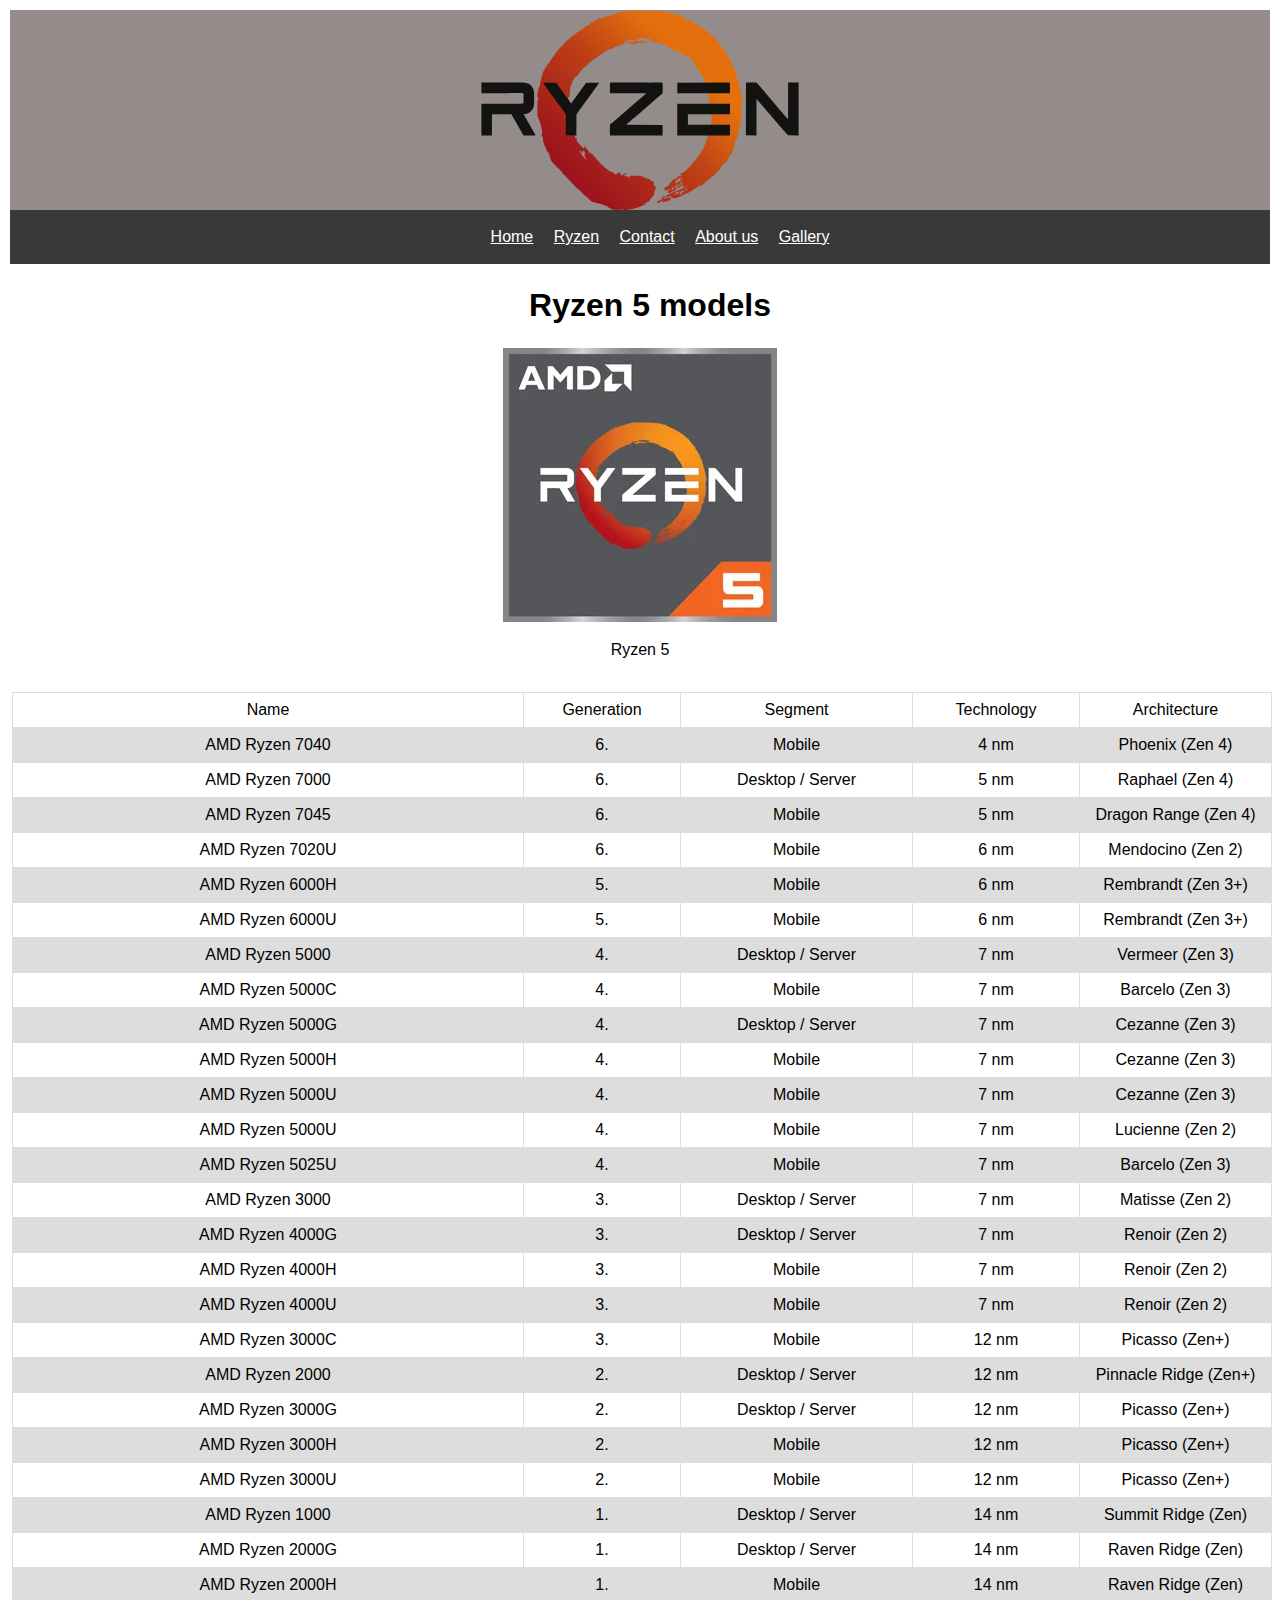
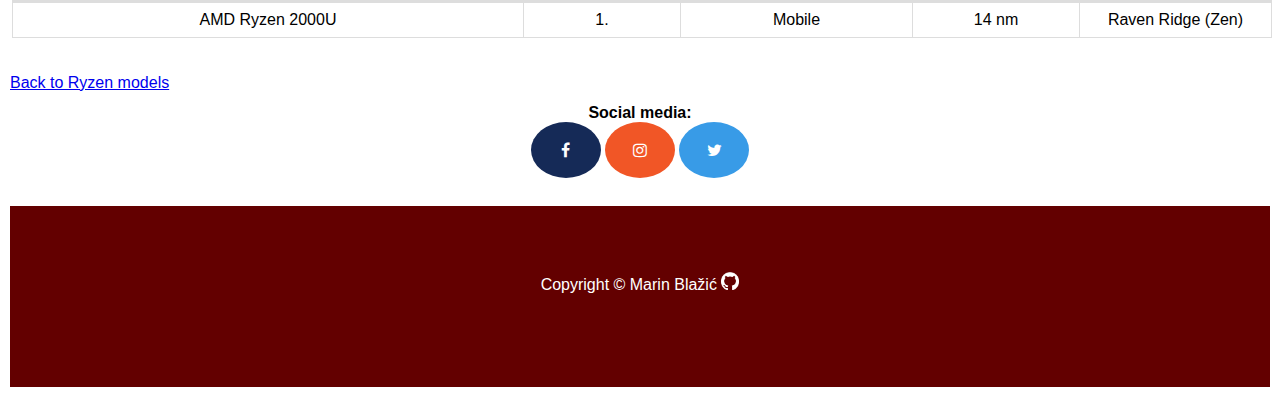
<file: Ryzen5.html>
<!DOCTYPE html>
<html>
	<head>
		<meta charset="UTF-8">
		<meta name="author" content="Marin Blažić">
		<meta name="Description" content="AMD Ryzen Processors">
		<meta name="viewport" content="width=device-width, initial-scale=1.0">
		<link rel="shortcut icon" type="image/x-icon" href="favicon.ico">
		<link rel="stylesheet" href="style.css">
		<link rel="stylesheet" href="https://cdnjs.cloudflare.com/ajax/libs/font-awesome/4.7.0/css/font-awesome.min.css">
		<title>AMD Ryzen 5</title>
	</head>
	
	
	<body>
		<header>
			<img src="slike/ryzen.svg" alt="banner" class="banner">
			<nav>
				<ul>
					<li><a href="index.html">Home</a></li>
					<li><a href="ryzen.html">Ryzen</a></li>
					<li><a href="contact.html">Contact</a></li>
					<li><a href="about.html">About us</a></li>
					<li><a href="gallery.html">Gallery</a></li>
				</ul>
			</nav>
			</header>

			<div class="news"><h1>Ryzen 5 models</h1></div>
			<div class="galerija">
				<a target="_blank" href="slike/amd_ryzen_5_2.webp"></a>
				<img src="slike/amd_ryzen_5_2.webp" alt="Ryzen">
			
			<div class="desc">Ryzen 5</div></div>
			<br>
			

			<div>
				<table class="data data2 vergleich">
					<tbody><tr>
					<td>Name</td>
					<td style="width: 140px;">Generation</td>
					<td class="st_ext_data" style="width: 215px;">Segment</td>
					<td style="width: 150px;">Technology</td>
					<td class="st_ext_data" style="width: 175px;">Architecture</td>
					</tr><tr style="vertical-align: middle; ">
					<td>AMD Ryzen 7040</td>
					<td>6.</td>
					<td class="st_ext_data">Mobile</td>
					<td>4 nm</td>
					<td class="st_ext_data">Phoenix (Zen 4)</td>
					</tr><tr style="vertical-align: middle; ">
					<td>AMD Ryzen 7000</td>
					 <td>6.</td>
					<td class="st_ext_data">Desktop / Server</td>
					<td>5 nm</td>
					<td class="st_ext_data">Raphael (Zen 4)</td>
					</tr><tr style="vertical-align: middle; ">
					<td>AMD Ryzen 7045</td>
					<td>6.</td>
					<td class="st_ext_data">Mobile</td>
					<td>5 nm</td>
					<td class="st_ext_data">Dragon Range (Zen 4)</td>
					</tr><tr style="vertical-align: middle; ">
					<td>AMD Ryzen 7020U</td>
					<td>6.</td>
					<td class="st_ext_data">Mobile</td>
					<td>6 nm</td>
					<td class="st_ext_data">Mendocino (Zen 2)</td>
					</tr><tr style="vertical-align: middle; ">
					<td>AMD Ryzen 6000H</td>
					<td>5.</td>
					<td class="st_ext_data">Mobile</td>
					<td>6 nm</td>
					<td class="st_ext_data">Rembrandt (Zen 3+)</td>
					</tr><tr style="vertical-align: middle; ">
					<td>AMD Ryzen 6000U</td>
					<td>5.</td>
					<td class="st_ext_data">Mobile</td>
					<td>6 nm</td>
					<td class="st_ext_data">Rembrandt (Zen 3+)</td>
					</tr><tr style="vertical-align: middle; ">
					<td>AMD Ryzen 5000</td>
					<td>4.</td>
					<td class="st_ext_data">Desktop / Server</td>
					<td>7 nm</td>
					<td class="st_ext_data">Vermeer (Zen 3)</td>
					</tr><tr style="vertical-align: middle; ">
					<td>AMD Ryzen 5000C</td>
					<td>4.</td>
					<td class="st_ext_data">Mobile</td>
					<td>7 nm</td>
					<td class="st_ext_data">Barcelo (Zen 3)</td>
					</tr><tr style="vertical-align: middle; ">
					<td>AMD Ryzen 5000G</td>
					<td>4.</td>
					<td class="st_ext_data">Desktop / Server</td>
					<td>7 nm</td>
					<td class="st_ext_data">Cezanne (Zen 3)</td>
					</tr><tr style="vertical-align: middle; ">
					<td>AMD Ryzen 5000H</td>
					<td>4.</td>
					<td class="st_ext_data">Mobile</td>
					<td>7 nm</td>
					<td class="st_ext_data">Cezanne (Zen 3)</td>
					</tr><tr style="vertical-align: middle; ">
					<td>AMD Ryzen 5000U</td>
					<td>4.</td>
					<td class="st_ext_data">Mobile</td>
					<td>7 nm</td>
					<td class="st_ext_data">Cezanne (Zen 3)</td>
					</tr><tr style="vertical-align: middle; ">
					<td>AMD Ryzen 5000U</td>
					<td>4.</td>
					<td class="st_ext_data">Mobile</td>
					<td>7 nm</td>
					<td class="st_ext_data">Lucienne (Zen 2)</td>
					</tr><tr style="vertical-align: middle; ">
					<td>AMD Ryzen 5025U</td>
					<td>4.</td>
					<td class="st_ext_data">Mobile</td>
					<td>7 nm</td>
					<td class="st_ext_data">Barcelo (Zen 3)</td>
					</tr><tr style="vertical-align: middle; ">
					<td>AMD Ryzen 3000</td>
					<td>3.</td>
					<td class="st_ext_data">Desktop / Server</td>
					<td>7 nm</td>
					<td class="st_ext_data">Matisse (Zen 2)</td>
					</tr><tr style="vertical-align: middle; ">
					<td>AMD Ryzen 4000G</td>
					<td>3.</td>
					<td class="st_ext_data">Desktop / Server</td>
					<td>7 nm</td>
					<td class="st_ext_data">Renoir (Zen 2)</td>
					</tr><tr style="vertical-align: middle; ">
					<td>AMD Ryzen 4000H</td>
					<td>3.</td>
					<td class="st_ext_data">Mobile</td>
					<td>7 nm</td>
					<td class="st_ext_data">Renoir (Zen 2)</td>
					</tr><tr style="vertical-align: middle; ">
					<td>AMD Ryzen 4000U</td>
					<td>3.</td>
					<td class="st_ext_data">Mobile</td>
					<td>7 nm</td>
					<td class="st_ext_data">Renoir (Zen 2)</td>
					</tr><tr style="vertical-align: middle; ">
					<td>AMD Ryzen 3000C</td>
					<td>3.</td>
					<td class="st_ext_data">Mobile</td>
					<td>12 nm</td>
					<td class="st_ext_data">Picasso (Zen+)</td>
					</tr><tr style="vertical-align: middle; ">
					<td>AMD Ryzen 2000</td>
					<td>2.</td>
					<td class="st_ext_data">Desktop / Server</td>
					<td>12 nm</td>
					<td class="st_ext_data">Pinnacle Ridge (Zen+)</td>
					</tr><tr style="vertical-align: middle; ">
					<td>AMD Ryzen 3000G</td>
					<td>2.</td>
					<td class="st_ext_data">Desktop / Server</td>
					<td>12 nm</td>
					<td class="st_ext_data">Picasso (Zen+)</td>
					</tr><tr style="vertical-align: middle; ">
					<td>AMD Ryzen 3000H</td>
					<td>2.</td>
					<td class="st_ext_data">Mobile</td>
					<td>12 nm</td>
					<td class="st_ext_data">Picasso (Zen+)</td>
					</tr><tr style="vertical-align: middle; ">
					<td>AMD Ryzen 3000U</td>
					<td>2.</td>
					<td class="st_ext_data">Mobile</td>
					<td>12 nm</td>
					<td class="st_ext_data">Picasso (Zen+)</td>
					</tr><tr style="vertical-align: middle; ">
					<td>AMD Ryzen 1000</td>
					<td>1.</td>
					<td class="st_ext_data">Desktop / Server</td>
					<td>14 nm</td>
					<td class="st_ext_data">Summit Ridge (Zen)</td>
					</tr><tr style="vertical-align: middle; ">
					<td>AMD Ryzen 2000G</td>
					<td>1.</td>
					<td class="st_ext_data">Desktop / Server</td>
					<td>14 nm</td>
					<td class="st_ext_data">Raven Ridge (Zen)</td>
					</tr><tr style="vertical-align: middle; ">
					<td>AMD Ryzen 2000H</td>
					<td>1.</td>
					<td class="st_ext_data">Mobile</td>
					<td>14 nm</td>
					<td class="st_ext_data">Raven Ridge (Zen)</td>
					</tr><tr style="vertical-align: middle; ">
					<td>AMD Ryzen 2000U</td>
					<td>1.</td>
					<td class="st_ext_data">Mobile</td>
					<td>14 nm</td>
					<td class="st_ext_data">Raven Ridge (Zen)</td>
					</tr></tbody></table>
			</div>
			<br><br><a href="ryzen.html">Back to Ryzen models</a>
			

		<div id="container">
			<center>
				<p><b>Social media:</b></p>
				<a href="https://www.facebook.com/AMD/" target="_blank" class="fa fa-facebook"></a> 
				<a href="https://www.instagram.com/amd/" target="_blank" class="fa fa-instagram"></a> 
				<a href="https://twitter.com/AMD" target="_blank" class="fa fa-twitter"></a> 
				<br><br>
			</center>
		</div>

		<footer><p>Copyright &copy; Marin Blažić <a href="https://github.com/Bembek5" target="_blank"><img src="github.png" width="18px" title="Github" alt="Github"></a></p></footer>
	</body>
</html>
</file>
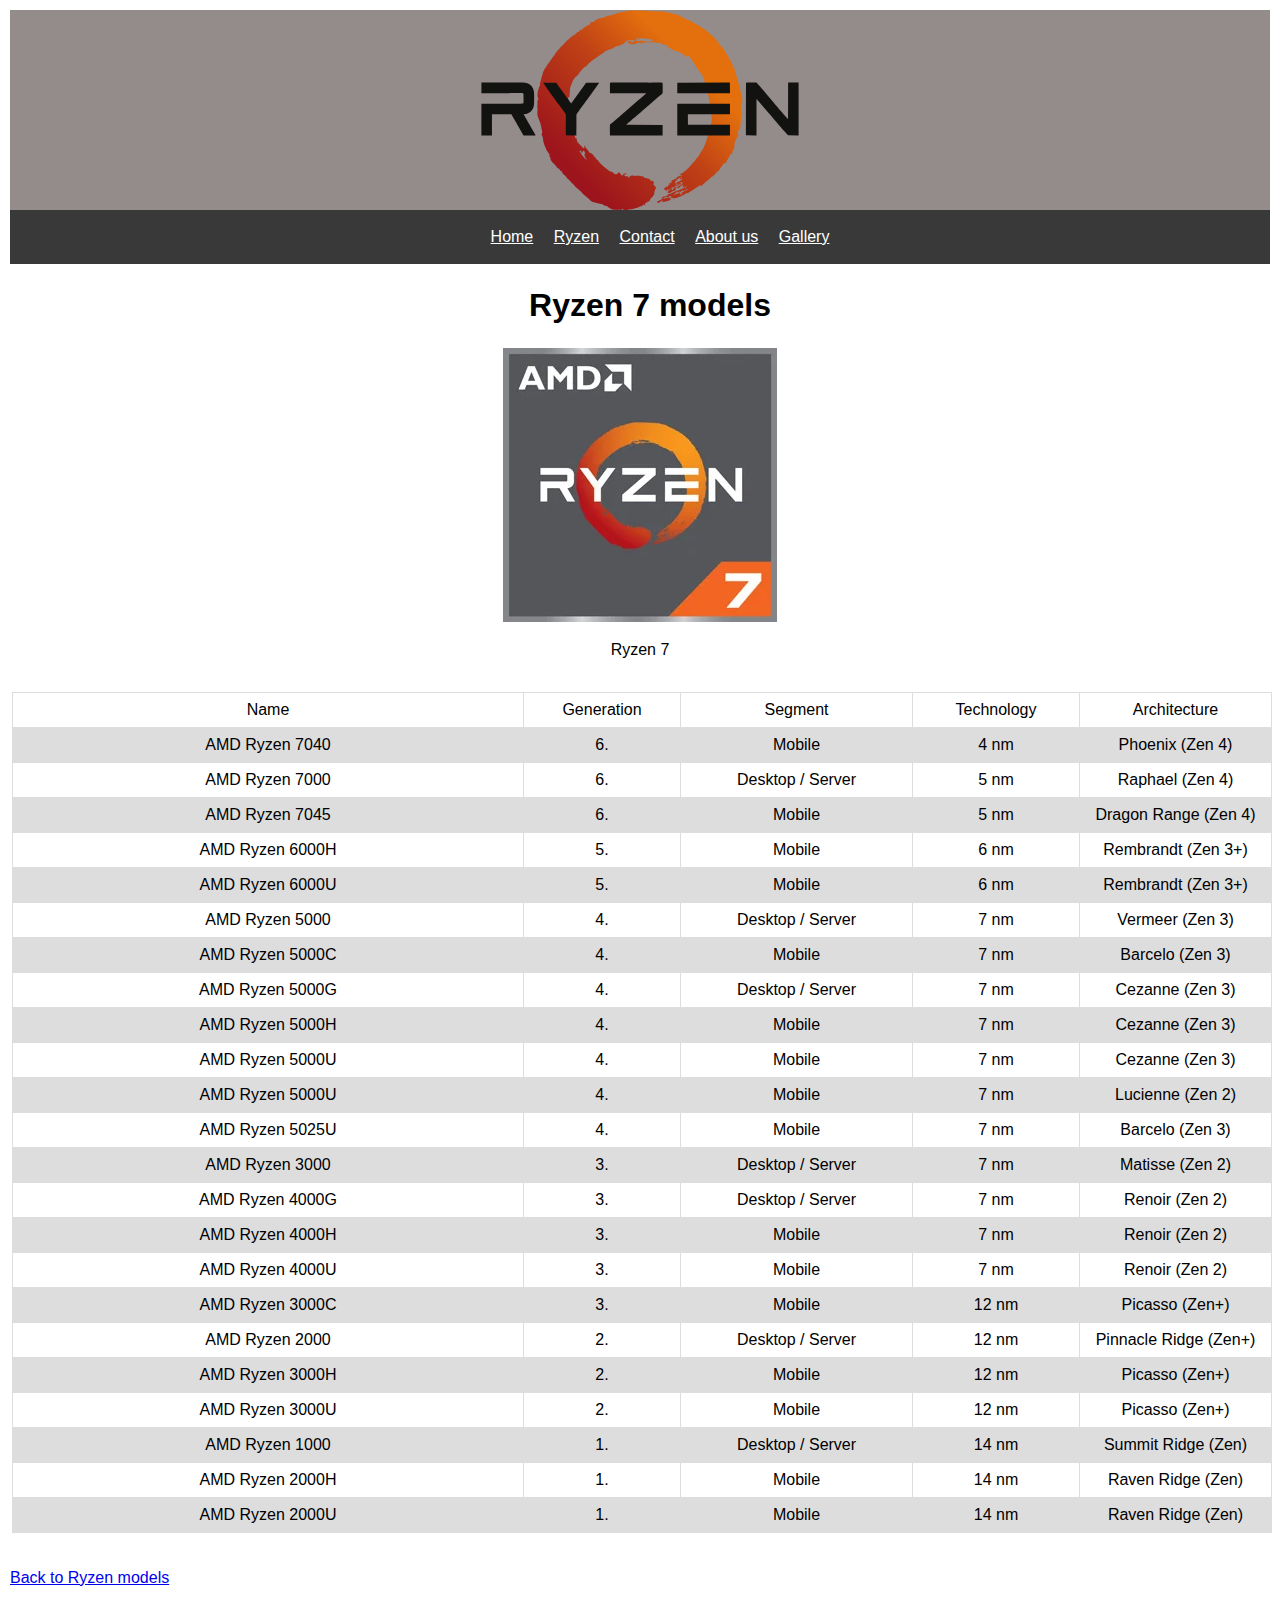
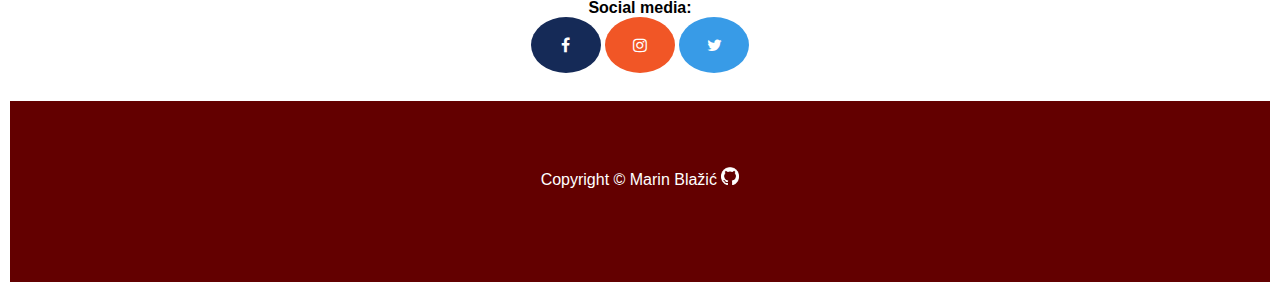
<file: Ryzen7.html>
<!DOCTYPE html>
<html>
	<head>
		<meta charset="UTF-8">
		<meta name="author" content="Marin Blažić">
		<meta name="Description" content="AMD Ryzen Processors">
		<meta name="viewport" content="width=device-width, initial-scale=1.0">
		<link rel="shortcut icon" type="image/x-icon" href="favicon.ico">
		<link rel="stylesheet" href="style.css">
		<link rel="stylesheet" href="https://cdnjs.cloudflare.com/ajax/libs/font-awesome/4.7.0/css/font-awesome.min.css">
		<title>AMD Ryzen 7</title>
	</head>
	
	
	<body>
		<header>
			<img src="slike/ryzen.svg" alt="banner" class="banner">
			<nav>
				<ul>
					<li><a href="index.html">Home</a></li>
					<li><a href="ryzen.html">Ryzen</a></li>
					<li><a href="contact.html">Contact</a></li>
					<li><a href="about.html">About us</a></li>
					<li><a href="gallery.html">Gallery</a></li>
				</ul>
			</nav>
			</header>

			<div class="news"><h1>Ryzen 7 models</h1></div>
			<div class="galerija">
				<a target="_blank" href="slike/amd_ryzen_7_2.webp"></a>
				<img src="slike/amd_ryzen_7_2.webp" alt="Ryzen">
			
			<div class="desc">Ryzen 7</div></div>
			<br>
			

			<div>

				<table class="data data2 vergleich">
					<tbody><tr>
					<td>Name</td>
					<td style="width: 140px;">Generation</td>
					<td class="st_ext_data" style="width: 215px;">Segment</td>
					<td style="width: 150px;">Technology</td>
					<td class="st_ext_data" style="width: 175px;">Architecture</td>
					</tr><tr style="vertical-align: middle; ">
					<td>AMD Ryzen 7040</td>
					<td>6.</td>
					<td class="st_ext_data">Mobile</td>
					<td>4 nm</td>
					<td class="st_ext_data">Phoenix (Zen 4)</td>
					</tr><tr style="vertical-align: middle; ">
					<td>AMD Ryzen 7000</td>
					<td>6.</td>
					<td class="st_ext_data">Desktop / Server</td>
					<td>5 nm</td>
					<td class="st_ext_data">Raphael (Zen 4)</td>
					</tr><tr style="vertical-align: middle; ">
					<td>AMD Ryzen 7045</td>
					<td>6.</td>
					<td class="st_ext_data">Mobile</td>
					<td>5 nm</td>
					<td class="st_ext_data">Dragon Range (Zen 4)</td>
					</tr><tr style="vertical-align: middle; ">
					<td>AMD Ryzen 6000H</td>
					<td>5.</td>
					<td class="st_ext_data">Mobile</td>
					<td>6 nm</td>
					<td class="st_ext_data">Rembrandt (Zen 3+)</td>
					</tr><tr style="vertical-align: middle; ">
					<td>AMD Ryzen 6000U</td>
					<td>5.</td>
					<td class="st_ext_data">Mobile</td>
					<td>6 nm</td>
					<td class="st_ext_data">Rembrandt (Zen 3+)</td>
					</tr><tr style="vertical-align: middle; ">
					<td>AMD Ryzen 5000</td>
					<td>4.</td>
					<td class="st_ext_data">Desktop / Server</td>
					<td>7 nm</td>
					<td class="st_ext_data">Vermeer (Zen 3)</td>
					</tr><tr style="vertical-align: middle; ">
					<td>AMD Ryzen 5000C</td>
					<td>4.</td>
					<td class="st_ext_data">Mobile</td>
					<td>7 nm</td>
					<td class="st_ext_data">Barcelo (Zen 3)</td>
					</tr><tr style="vertical-align: middle; ">
					<td>AMD Ryzen 5000G</td>
					<td>4.</td>
					<td class="st_ext_data">Desktop / Server</td>
					<td>7 nm</td>
					<td class="st_ext_data">Cezanne (Zen 3)</td>
					</tr><tr style="vertical-align: middle; ">
					<td>AMD Ryzen 5000H</td>
					<td>4.</td>
					<td class="st_ext_data">Mobile</td>
					<td>7 nm</td>
					<td class="st_ext_data">Cezanne (Zen 3)</td>
					</tr><tr style="vertical-align: middle; ">
					<td>AMD Ryzen 5000U</td>
					<td>4.</td>
					<td class="st_ext_data">Mobile</td>
					<td>7 nm</td>
					<td class="st_ext_data">Cezanne (Zen 3)</td>
					</tr><tr style="vertical-align: middle; ">
					<td>AMD Ryzen 5000U</td>
					<td>4.</td>
					<td class="st_ext_data">Mobile</td>
					<td>7 nm</td>
					<td class="st_ext_data">Lucienne (Zen 2)</td>
					</tr><tr style="vertical-align: middle; ">
					<td>AMD Ryzen 5025U</td>
					<td>4.</td>
					<td class="st_ext_data">Mobile</td>
					<td>7 nm</td>
					<td class="st_ext_data">Barcelo (Zen 3)</td>
					</tr><tr style="vertical-align: middle; ">
					<td>AMD Ryzen 3000</td>
					<td>3.</td>
					<td class="st_ext_data">Desktop / Server</td>
					<td>7 nm</td>
					<td class="st_ext_data">Matisse (Zen 2)</td>
					</tr><tr style="vertical-align: middle; ">
					<td>AMD Ryzen 4000G</td>
					<td>3.</td>
					<td class="st_ext_data">Desktop / Server</td>
					<td>7 nm</td>
					<td class="st_ext_data">Renoir (Zen 2)</td>
					</tr><tr style="vertical-align: middle; ">
					<td>AMD Ryzen 4000H</td>
					<td>3.</td>
					<td class="st_ext_data">Mobile</td>
					<td>7 nm</td>
					<td class="st_ext_data">Renoir (Zen 2)</td>
					</tr><tr style="vertical-align: middle; ">
					<td>AMD Ryzen 4000U</td>
					<td>3.</td>
					<td class="st_ext_data">Mobile</td>
					<td>7 nm</td>
					<td class="st_ext_data">Renoir (Zen 2)</td>
					</tr><tr style="vertical-align: middle; ">
					<td>AMD Ryzen 3000C</td>
					<td>3.</td>
					<td class="st_ext_data">Mobile</td>
					<td>12 nm</td>
					<td class="st_ext_data">Picasso (Zen+)</td>
					</tr><tr style="vertical-align: middle; ">
					<td>AMD Ryzen 2000</td>
					<td>2.</td>
					<td class="st_ext_data">Desktop / Server</td>
					<td>12 nm</td>
					<td class="st_ext_data">Pinnacle Ridge (Zen+)</td>
					</tr><tr style="vertical-align: middle; ">
					<td>AMD Ryzen 3000H</td>
					<td>2.</td>
					<td class="st_ext_data">Mobile</td>
					<td>12 nm</td>
					<td class="st_ext_data">Picasso (Zen+)</td>
					</tr><tr style="vertical-align: middle; ">
					<td>AMD Ryzen 3000U</td>
					<td>2.</td>
					<td class="st_ext_data">Mobile</td>
					<td>12 nm</td>
					<td class="st_ext_data">Picasso (Zen+)</td>
					</tr><tr style="vertical-align: middle; ">
					<td>AMD Ryzen 1000</td>
					<td>1.</td>
					<td class="st_ext_data">Desktop / Server</td>
					<td>14 nm</td>
					<td class="st_ext_data">Summit Ridge (Zen)</td>
					</tr><tr style="vertical-align: middle; ">
					<td>AMD Ryzen 2000H</td>
					<td>1.</td>
					<td class="st_ext_data">Mobile</td>
					<td>14 nm</td>
					<td class="st_ext_data">Raven Ridge (Zen)</td>
					</tr><tr style="vertical-align: middle; ">
					<td>AMD Ryzen 2000U</td>
					<td>1.</td>
					<td class="st_ext_data">Mobile</td>
					<td>14 nm</td>
					<td class="st_ext_data">Raven Ridge (Zen)</td>
					</tr></tbody></table>

			</div>
			<br><br><a href="ryzen.html">Back to Ryzen models</a>
			

		<div id="container">
			<center>
				<p><b>Social media:</b></p>
				<a href="https://www.facebook.com/AMD/" target="_blank" class="fa fa-facebook"></a> 
				<a href="https://www.instagram.com/amd/" target="_blank" class="fa fa-instagram"></a> 
				<a href="https://twitter.com/AMD" target="_blank" class="fa fa-twitter"></a> 
				<br><br>
			</center>
		</div>

		<footer><p>Copyright &copy; Marin Blažić <a href="https://github.com/Bembek5" target="_blank"><img src="github.png" width="18px" title="Github" alt="Github"></a></p></footer>
	</body>
</html>
</file>
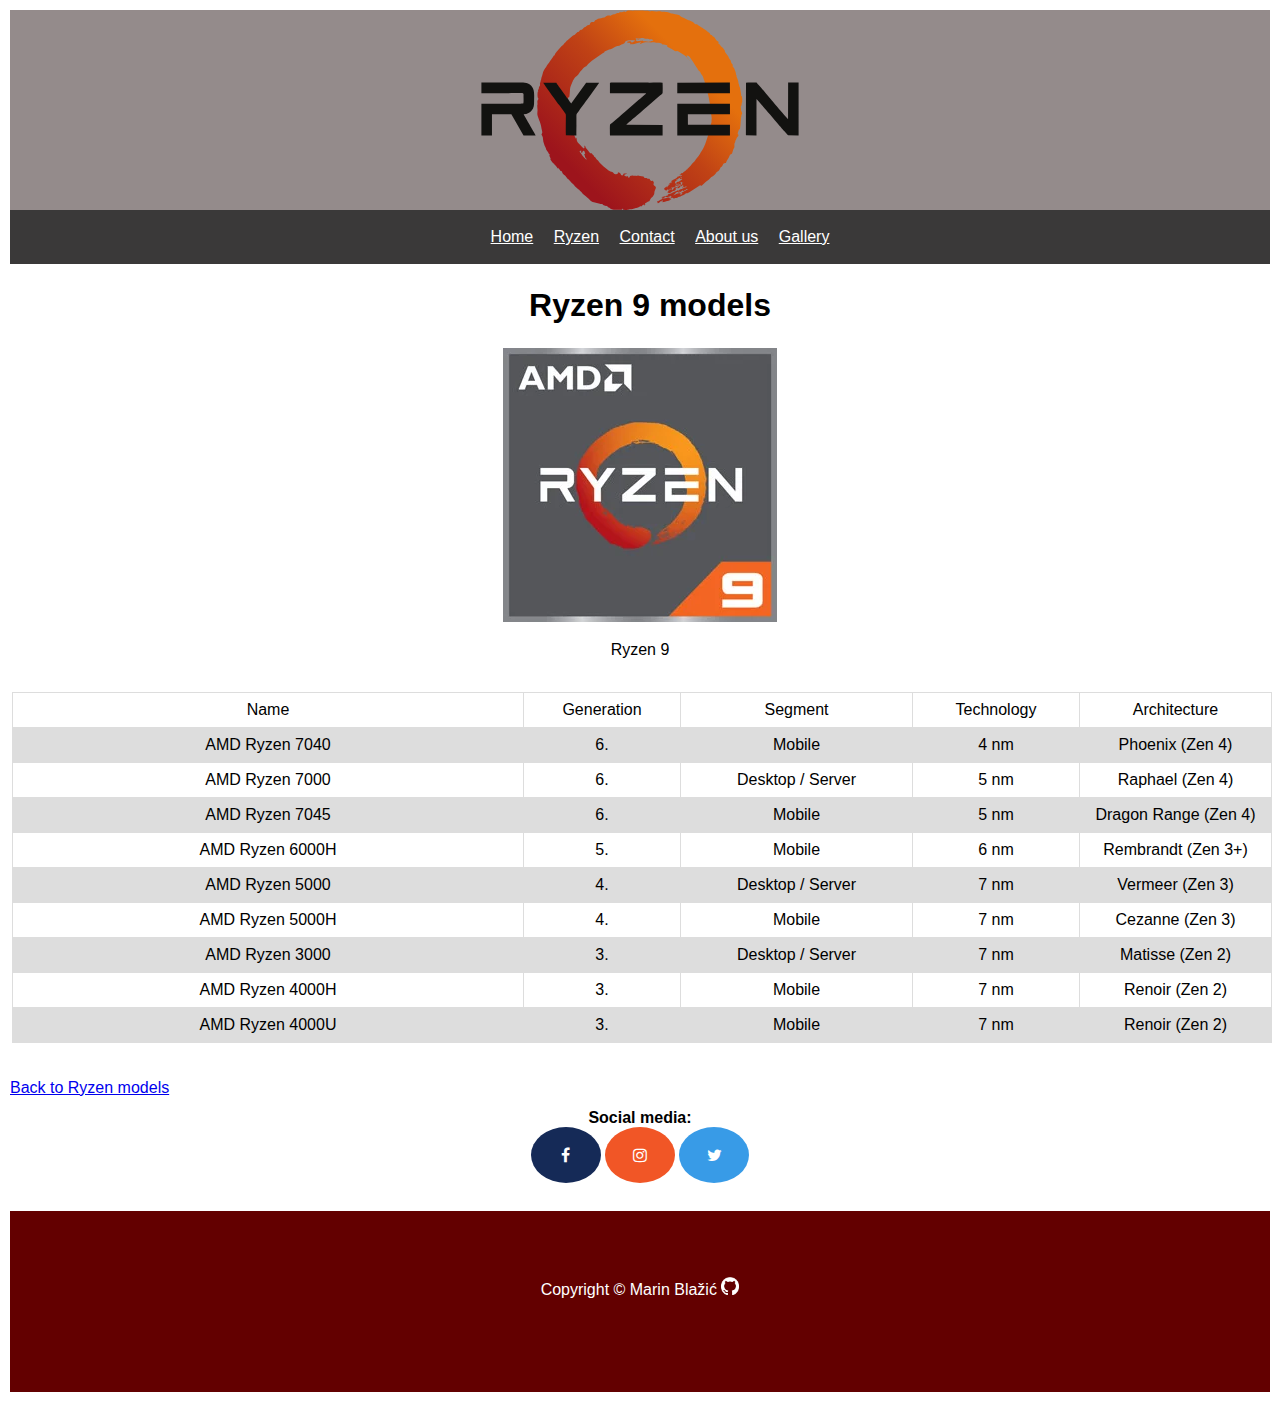
<file: Ryzen9.html>
<!DOCTYPE html>
<html>
	<head>
		<meta charset="UTF-8">
		<meta name="author" content="Marin Blažić">
		<meta name="Description" content="AMD Ryzen Processors">
		<meta name="viewport" content="width=device-width, initial-scale=1.0">
		<link rel="shortcut icon" type="image/x-icon" href="favicon.ico">
		<link rel="stylesheet" href="style.css">
		<link rel="stylesheet" href="https://cdnjs.cloudflare.com/ajax/libs/font-awesome/4.7.0/css/font-awesome.min.css">
		<title>AMD Ryzen 9</title>
	</head>
	
	
	<body>
		<header>
			<img src="slike/ryzen.svg" alt="banner" class="banner">
			<nav>
				<ul>
					<li><a href="index.html">Home</a></li>
					<li><a href="ryzen.html">Ryzen</a></li>
					<li><a href="contact.html">Contact</a></li>
					<li><a href="about.html">About us</a></li>
					<li><a href="gallery.html">Gallery</a></li>
				</ul>
			</nav>
			</header>

			<div class="news"><h1>Ryzen 9 models</h1></div>
			<div class="galerija">
				<a target="_blank" href="slike/amd_ryzen_9_2.webp"></a>
				<img src="slike/amd_ryzen_9_2.webp" alt="Ryzen">
			
			<div class="desc">Ryzen 9</div></div>
			<br>
			

			<div>

				<table class="data data2 vergleich">
					<tbody><tr>
					<td>Name</td>
					<td style="width: 140px;">Generation</td>
					<td class="st_ext_data" style="width: 215px;">Segment</td>
					<td style="width: 150px;">Technology</td>
					<td class="st_ext_data" style="width: 175px;">Architecture</td>
					</tr><tr style="vertical-align: middle; ">
					<td>AMD Ryzen 7040</td>
					<td>6.</td>
					<td class="st_ext_data">Mobile</td>
					<td>4 nm</td>
					<td class="st_ext_data">Phoenix (Zen 4)</td>
					</tr><tr style="vertical-align: middle; ">
					<td>AMD Ryzen 7000</td>
					<td>6.</td>
					<td class="st_ext_data">Desktop / Server</td>
					<td>5 nm</td>
					<td class="st_ext_data">Raphael (Zen 4)</td>
					</tr><tr style="vertical-align: middle; ">
					<td>AMD Ryzen 7045</td>
					<td>6.</td>
					<td class="st_ext_data">Mobile</td>
					<td>5 nm</td>
					 <td class="st_ext_data">Dragon Range (Zen 4)</td>
					</tr><tr style="vertical-align: middle; ">
					<td>AMD Ryzen 6000H</td>
					<td>5.</td>
					<td class="st_ext_data">Mobile</td>
					<td>6 nm</td>
					<td class="st_ext_data">Rembrandt (Zen 3+)</td>
					</tr><tr style="vertical-align: middle; ">
					<td>AMD Ryzen 5000</td>
					<td>4.</td>
					<td class="st_ext_data">Desktop / Server</td>
					<td>7 nm</td>
					<td class="st_ext_data">Vermeer (Zen 3)</td>
					</tr><tr style="vertical-align: middle; ">
					<td>AMD Ryzen 5000H</td>
					<td>4.</td>
					<td class="st_ext_data">Mobile</td>
					<td>7 nm</td>
					<td class="st_ext_data">Cezanne (Zen 3)</td>
					</tr><tr style="vertical-align: middle; ">
					<td>AMD Ryzen 3000</td>
					<td>3.</td>
					<td class="st_ext_data">Desktop / Server</td>
					<td>7 nm</td>
					<td class="st_ext_data">Matisse (Zen 2)</td>
					</tr><tr style="vertical-align: middle; ">
					<td>AMD Ryzen 4000H</td>
					<td>3.</td>
					<td class="st_ext_data">Mobile</td>
					<td>7 nm</td>
					<td class="st_ext_data">Renoir (Zen 2)</td>
					</tr><tr style="vertical-align: middle; ">
					<td>AMD Ryzen 4000U</td>
					<td>3.</td>
					<td class="st_ext_data">Mobile</td>
					<td>7 nm</td>
					<td class="st_ext_data">Renoir (Zen 2)</td>
					</tr></tbody></table>

				
			</div>
			<br><br><a href="ryzen.html">Back to Ryzen models</a>
			

		<div id="container">
			<center>
				<p><b>Social media:</b></p>
				<a href="https://www.facebook.com/AMD/" target="_blank" class="fa fa-facebook"></a> 
				<a href="https://www.instagram.com/amd/" target="_blank" class="fa fa-instagram"></a> 
				<a href="https://twitter.com/AMD" target="_blank" class="fa fa-twitter"></a> 
				<br><br>
			</center>
		</div>

		<footer><p>Copyright &copy; Marin Blažić <a href="https://github.com/Bembek5" target="_blank"><img src="github.png" width="18px" title="Github" alt="Github"></a></p></footer>
	</body>
</html>
</file>
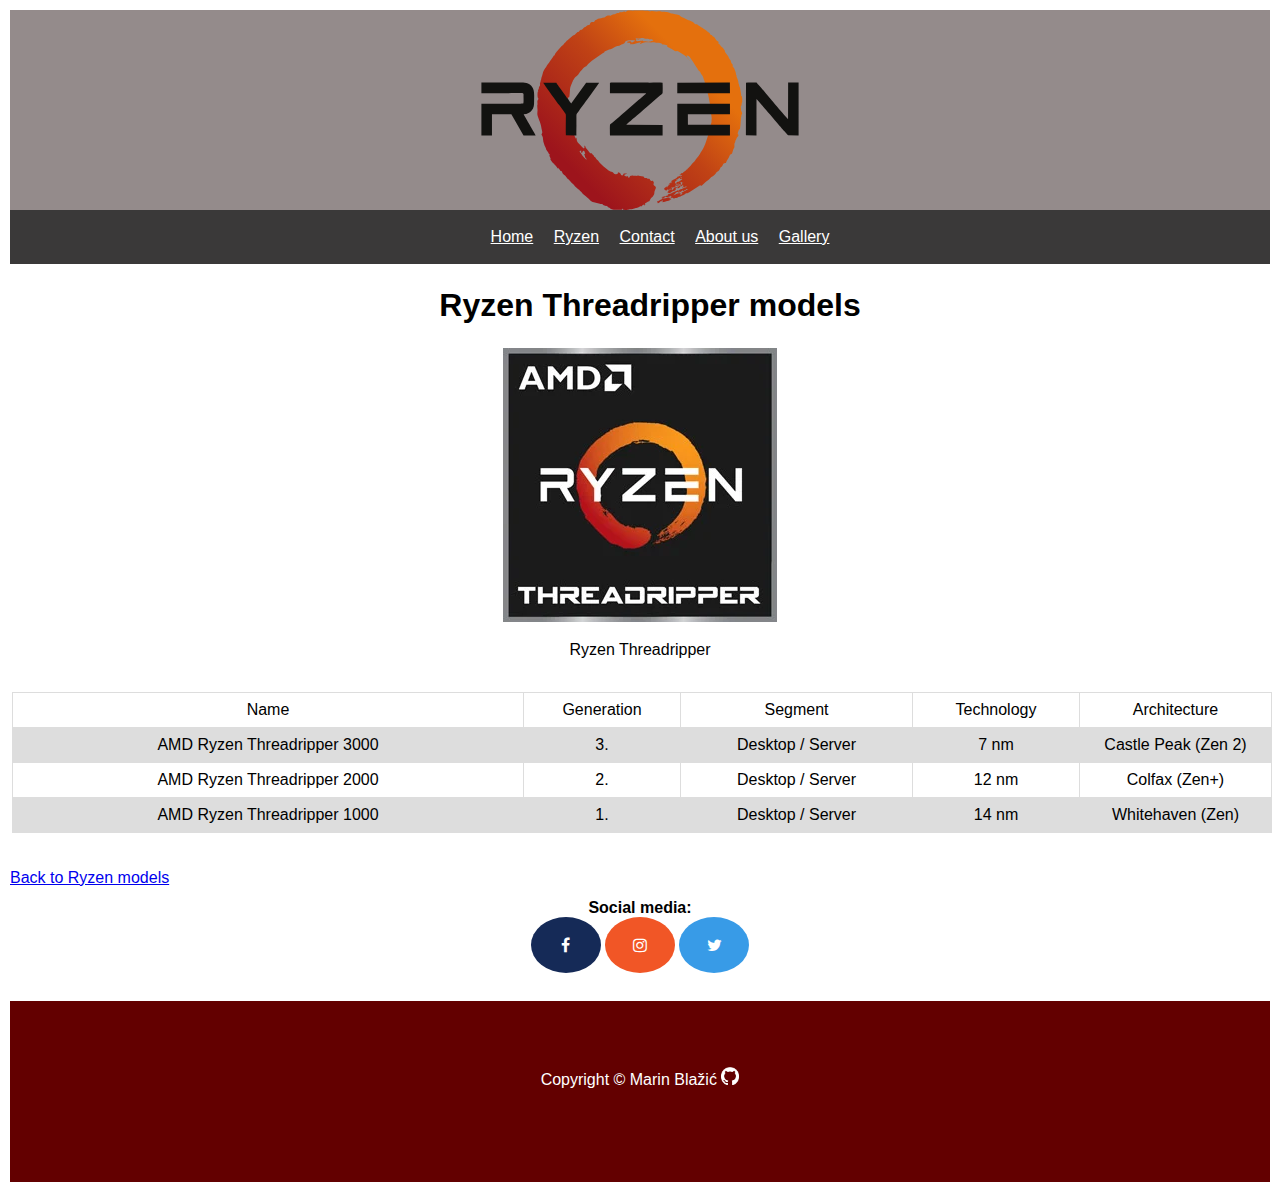
<file: RyzenTR.html>
<!DOCTYPE html>
<html>
	<head>
		<meta charset="UTF-8">
		<meta name="author" content="Marin Blažić">
		<meta name="Description" content="AMD Ryzen Processors">
		<meta name="viewport" content="width=device-width, initial-scale=1.0">
		<link rel="shortcut icon" type="image/x-icon" href="favicon.ico">
		<link rel="stylesheet" href="style.css">
		<link rel="stylesheet" href="https://cdnjs.cloudflare.com/ajax/libs/font-awesome/4.7.0/css/font-awesome.min.css">
		<title>AMD Ryzen Threadripper</title>
	</head>
	
	
	<body>
		<header>
			<img src="slike/ryzen.svg" alt="banner" class="banner">
			<nav>
				<ul>
					<li><a href="index.html">Home</a></li>
					<li><a href="ryzen.html">Ryzen</a></li>
					<li><a href="contact.html">Contact</a></li>
					<li><a href="about.html">About us</a></li>
					<li><a href="gallery.html">Gallery</a></li>
				</ul>
			</nav>
		</header>

		<div class="news"><h1>Ryzen Threadripper models</h1></div>
			<div class="galerija">
				<a target="_blank" href="slike/amd_ryzen_threadripper_2.webp"></a>
				<img src="slike/amd_ryzen_threadripper_2.webp" alt="RyzenTR">
			<div class="desc">Ryzen Threadripper</div>
			</div>
			<br>
			

			<div>

				<table class="data data2 vergleich">
					<tbody><tr>
					<td>Name</td>
					<td style="width: 140px;">Generation</td>
					<td class="st_ext_data" style="width: 215px;">Segment</td>
					<td style="width: 150px;">Technology</td>
					<td class="st_ext_data" style="width: 175px;">Architecture</td>
					</tr><tr style="vertical-align: middle; ">
					<td>AMD Ryzen Threadripper 3000</td>
					<td>3.</td>
					<td class="st_ext_data">Desktop / Server</td>
					<td>7 nm</td>
					<td class="st_ext_data">Castle Peak (Zen 2)</td>
					</tr><tr style="vertical-align: middle; ">
					<td>AMD Ryzen Threadripper 2000</td>
					<td>2.</td>
					<td class="st_ext_data">Desktop / Server</td>
					<td>12 nm</td>
					<td class="st_ext_data">Colfax (Zen+)</td>
					</tr><tr style="vertical-align: middle; ">
					<td>AMD Ryzen Threadripper 1000</td>
					<td>1.</td>
					<td class="st_ext_data">Desktop / Server</td>
					<td>14 nm</td>
					<td class="st_ext_data">Whitehaven (Zen)</td>
					</tr></tbody></table>

			</div>
			<br><br><a href="ryzen.html">Back to Ryzen models</a>
		</div>
			

		<div id="container">
			<center>
				<p><b>Social media:</b></p>
				<a href="https://www.facebook.com/AMD/" target="_blank" class="fa fa-facebook"></a> 
				<a href="https://www.instagram.com/amd/" target="_blank" class="fa fa-instagram"></a> 
				<a href="https://twitter.com/AMD" target="_blank" class="fa fa-twitter"></a> 
				<br><br>
			</center>
		</div>

		<footer><p>Copyright &copy; Marin Blažić <a href="https://github.com/Bembek5" target="_blank"><img src="github.png" width="18px" title="Github" alt="Github"></a></p></footer>
	</body>
</html>
</file>
<file: style.css>
body {
	margin: 10px;
	padding: 0px;
	font-family: Verdana, Geneva, Tahoma, sans-serif;;
}

header {
	background: rgb(148, 139, 139);
}
.banner {
	height: 200px;
	display: block;
	margin-left: auto;
	margin-right: auto;
}

nav {
	background: #3a3939;
	width: auto;
	padding: 2px;
	text-align: center;
}

nav li {
  display: inline;
}


nav a {
	padding: 8px;
	color: white;
}

h1 {
	margin-left: 20px;
}

table.data {
  	border-collapse: collapse;
  	width: 100%;
  	margin-left: 2px;
  	margin-right: 2px;
}

.data th, .data td {
  	border: 1px solid #dddddd;
  	text-align: left;
  	padding: 8px;
}

.data tr:nth-child(even) {
  	background-color: #dddddd;
}

.data2 td {
  	text-align: center;
}

.vergleich th {
  	background-color: #4caf50;
  	color: white;
}

footer {
	text-align: center;
	background-color: rgb(99, 0, 0);
	color: white;
	height: 80px;
  	padding: 4%;
	clear :both;
}

@media (min-width: 200px) and (max-width: 480px)
{
  body {
    	font-size: 14px;
    	line-height: 1.3;
    	margin: 10px;
  }

  p {
      	font-size: 130%;
      	padding: 10px;
  }

}

@media (min-width: 481px) and (max-width: 767px) {

    /* styles for tablets */
    body {
        font-size: 12px;
        line-height: 1.3;
        margin: 10px;
    }

    p {
        font-size: 120%;
        padding: 10px;
    }

}

#container3 {
  	display: flex;
  	flex-direction: row;
  	justify-content: center;
  	align-items: left;
  	padding: 10px 25px;
}
.home {
	padding-left: 25px;
	padding-top: 25px;
	font-size: 1.5em;
}

.desc {
  	padding: 15px;
  	text-align: center;
}
input[type=text], select, textarea {
  	width: 100%;
  	padding: 12px;
  	border: 1px solid #ccc;
  	border-radius: 4px;
  	box-sizing: border-box;
  	margin-top: 6px;
  	margin-bottom: 16px;
  	resize: vertical;
}
input[type=email], select, textarea {
  	width: 100%;
  	padding: 12px;
  	border: 1px solid #ccc;
  	border-radius: 4px;
  	box-sizing: border-box;
  	margin-top: 6px;
  	margin-bottom: 16px;
  	resize: vertical;
}

input[type=submit] {
  	background-color: #53d858;
  	color: white;
  	padding: 12px 20px;
  	border: none;
  	border-radius: 4px;
  	cursor: pointer;
}

input[type=submit]:hover {
  	background-color: #a9ccab;
}
.section {
  	display: flex;
  	flex-direction: row;
}

video {
  	width: 100%;
  	height: 50%;
  	margin-top: 80%;
}

#articl1 {
	padding: 10px 25px;
	overflow: hidden;
}

#articl2 {
	padding: 10px 25px;
	overflow: hidden;
}
#articl3 {
	padding: 10px 25px;
	overflow: hidden;
}

#articl4 {
	padding: 10px 25px;
	overflow: hidden;
}

#articl5 {
	padding: 10px 25px;
	overflow: hidden;
}

.galerija{
	  margin: 0 auto;
	  text-align: center;
	  width: 90%;
}
figure {
	  border: 10px solid #DADCDB;
	  margin: 10px 10px;
	  padding: 0;
}
figure.sole{
	  display: inline-block;
	  position: relative;
}
figure img {
	  display: block;
	  height: auto;
	  max-width: 100%;
}
figcaption {
	  background: rgb(148, 139, 139);
	  color: white;
	  font: 400 18px/26px Verdana, sans-serif;
	  padding: .2em 0;
	  position: absolute;
	  bottom: 0;
	  text-align: center;
	  width: 100%;
}

figcaption span {
	  font-size: 14px;
}
#container {
	padding: 10px 25px;
	overflow: hidden;
}
#container img {
	margin-right: 15px;
	float: left;
}
#container h1{
	margin-left: 15px;
	display: block;
	margin: -8px 0 0 0;
	font-size: 2em;
}
#container p{
	font-size: 16px;
	margin-left: 15px;
	display: block;
	margin: 2px 0 0 0;
}
#container2 {
	  margin: auto;
	  width: 50%;
	  padding: 10px 25px;
}


.ryzen_img {
	  width: 30%;
	  text-align: center;
	  float: left;
}

.ryzen_img img {
	  width: 70%;
	  padding: 0.5em;
}

.fa {
	  padding: 20px;
	  font-size: 30px;
	  width: 30px;
	  text-align: center;
	  text-decoration: none;
	  border-radius: 70%;
}

.fa:hover {
  	opacity: 0.7;
}

.fa-facebook {
	  background: #152a57;
	  color: white;
}

.fa-twitter {
	  background: #389be7;
	  color: white;
}

.fa-instagram {
	  background: #f15626;
	  color: white;
}

.news {
	  display: flex;
	  justify-content: center;
	  border-radius: 100%;
	  margin: 2px;
}

.map{
	  display: grid;
	  padding: 7px 7px 20px 7px;
}

#register-form{
	  width: 70%;
	  padding: 10px 25px;
}

#login-form{
	  width: 70%;
	  padding: 10px 25px;
}
</file>
